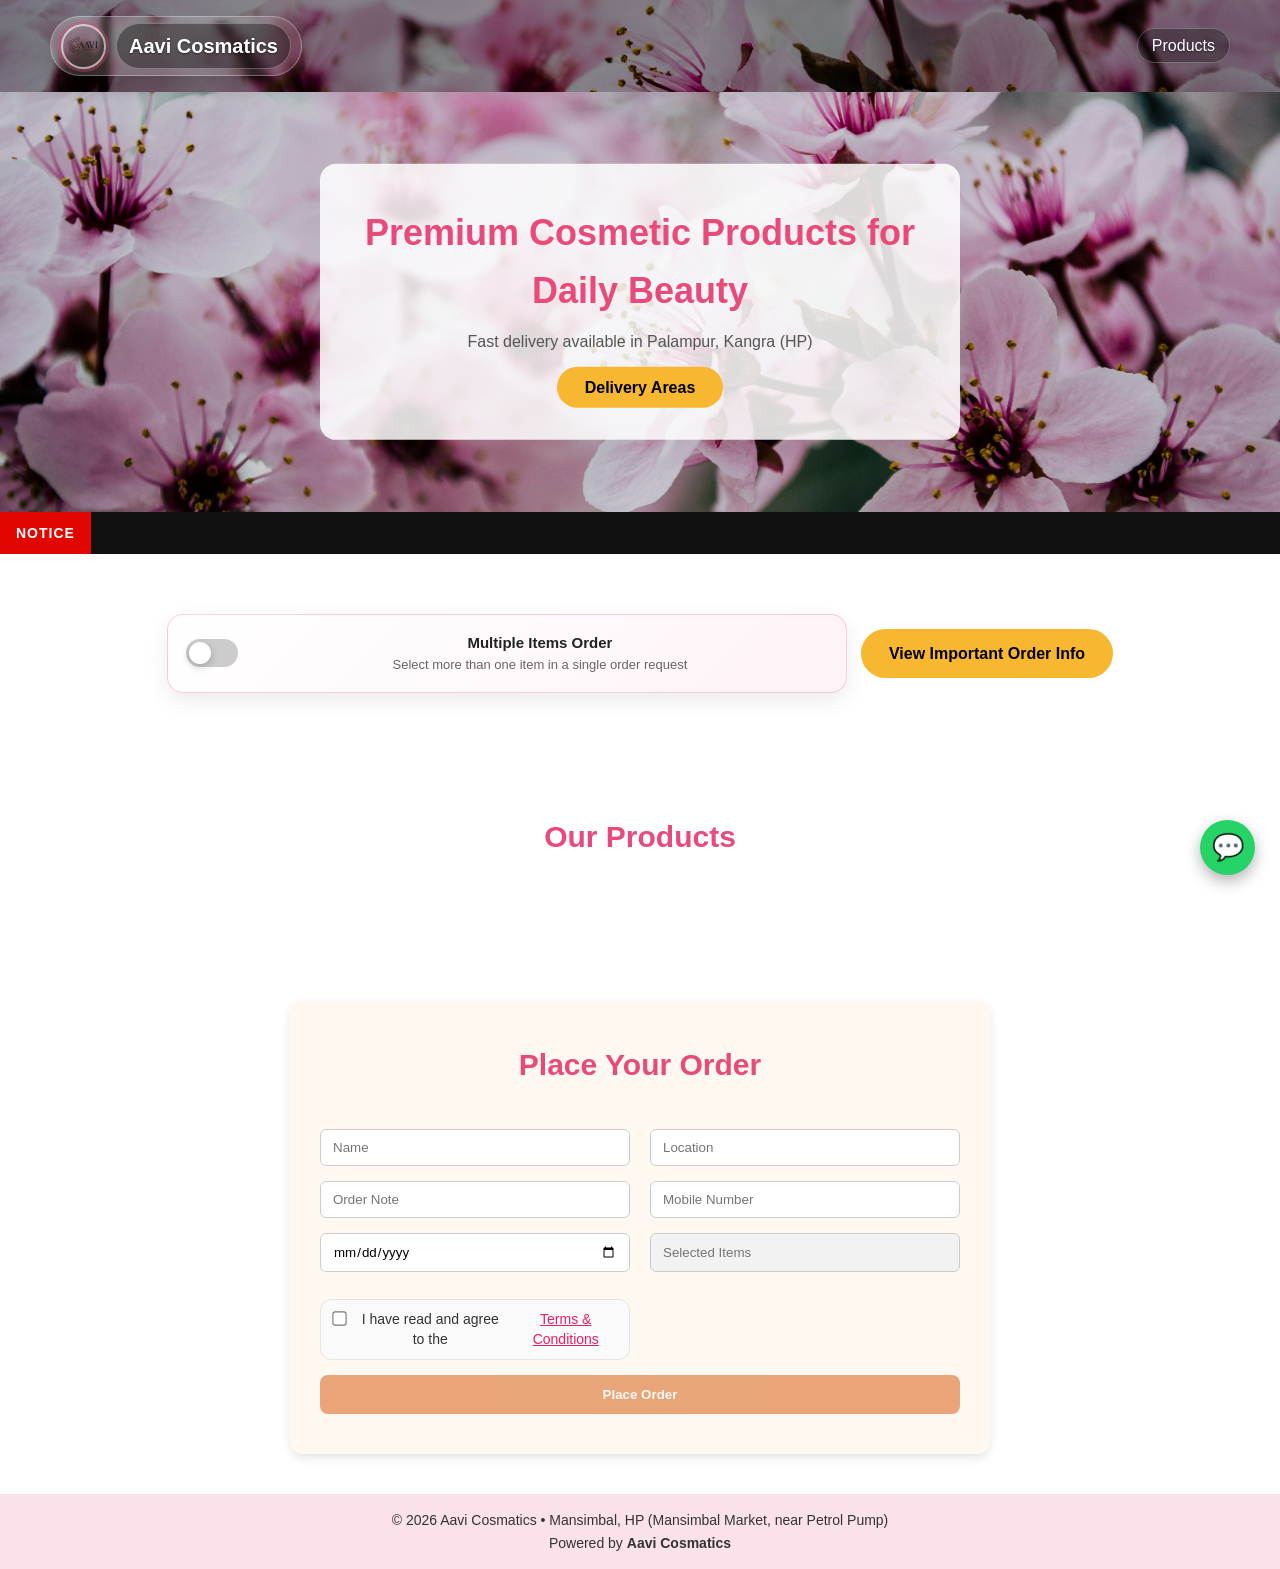
<file: index.html>
<!DOCTYPE html>
<html lang="en">

<head>
    <meta charset="UTF-8" />
    <title>Aavi Cosmatics | Cosmetic Products</title>
    <meta name="viewport" content="width=device-width, initial-scale=1.0" />
    <link rel="stylesheet" href="style.css" />
</head>

<body>

    <!-- WHATSAPP FLOAT -->
    <a href="https://wa.me/918629885007" target="_blank" class="whatsapp-float">💬</a>

    <!-- NAVBAR -->
    <header class="navbar">
        <div class="logo">
            <a href="#home" style="text-decoration:none; color:inherit; display:flex; align-items:center;">
                <img src="images/Aavi Cosmetics logo .png" alt="Aavi Cosmatics Logo">
                <span>Aavi Cosmatics</span>
            </a>
        </div>
        <nav>
            <a href="#products">Products</a>
        </nav>
    </header>

    <!-- HERO -->
    <section id="home" class="hero">
        <img src="images/pexels-brett-sayles-992734.jpg" alt="Products">
        <div class="hero-text">
            <h1>Premium Cosmetic Products for Daily Beauty</h1>
            <p>Fast delivery available in Palampur, Kangra (HP)</p>
            <a href="service-areas.html" class="btn">Delivery Areas</a>

        </div>
    </section>
    <!-- BREAKING NEWS TICKER -->
    <div class="news-ticker">
        <div class="news-label">NOTICE</div>
        <div class="news-content">
            <div class="news-text">
                🎉 Special orders available for cosmetics, beauty kits & gift combos |
                📦 Same-day orders accepted only via WhatsApp (extra charges for urgent requests) |
                🎁 Products available: perfumes, artificial jewellery, rings & more |
                💬 Contact us on WhatsApp for quick order support and confirmation
                &nbsp;&nbsp;&nbsp;||&nbsp;&nbsp;&nbsp;
                🎉 कॉस्मेटिक प्रोडक्ट्स, ब्यूटी किट्स और गिफ्ट कॉम्बो के लिए स्पेशल ऑर्डर उपलब्ध |
                📦 सेम-डे ऑर्डर केवल WhatsApp पर (अतिरिक्त शुल्क लागू) |
                🎁 परफ्यूम, आर्टिफिशियल ज्वेलरी, रिंग आदि उपलब्ध |
                💬 WhatsApp पर तुरंत संपर्क करें
            </div>
        </div>
    </div>



    <!-- MULTI MODE TOGGLE (ENHANCED) -->
    <section class="section">
        <div class="multi-order-row">
            <div class="multi-toggle-card">
                <label class="multi-switch">
                    <input type="checkbox" id="multiMode">
                    <span class="multi-slider"></span>
                </label>

                <div class="multi-text">
                    <strong>Multiple Items Order</strong>
                    <span>Select more than one item in a single order request</span>
                </div>
            </div>

            <a href="important-info.html" class="btn info-btn-inline">View Important Order Info</a>
        </div>
    </section>


    <!-- PRODUCTS -->
    <section id="products" class="section">
        <h2>Our Products</h2>
        <div id="loadingOverlay" class="loading-overlay" style="display:none;">Loading products...</div>
        <div class="grid" id="productsGrid">
            <!-- cards injected dynamically -->
        </div>
    </section>

    <!-- ORDER FORM -->
    <section id="order" class="section">
        <h2>Place Your Order</h2>

        <form id="bookingForm">
            <input type="text" name="name" placeholder="Name" required>
            <input type="text" name="location" placeholder="Location" required>
            <input type="text" name="eventType" placeholder="Order Note" required>
            <input type="tel" name="phone" id="phone" placeholder="Mobile Number" inputmode="numeric" maxlength="10"
                pattern="[6-9][0-9]{9}" required>

            <input type="date" name="eventDate" required>
            <input type="text" id="item" name="item" placeholder="Selected Items" readonly>
            <div class="terms-box">
                <label class="terms-label">
                    <input type="checkbox" id="agreeTerms" />
                    I have read and agree to the
                    <a href="privacy-terms.html" target="_blank">Terms & Conditions</a>
                </label>
            </div>

            <button id="submitBookingBtn" type="submit" disabled>Place Order</button>

        </form>
    </section>

    <!-- FOOTER -->
    <footer>
        <p>
            © 2026 Aavi Cosmatics • Mansimbal, HP (Mansimbal Market, near Petrol Pump) <br>
            Powered by <strong>Aavi Cosmatics</strong>
        </p>
    </footer>


    <!-- CART BUTTON -->
    <div id="cartButton" class="cart-button hidden">
        🧺 Selected Items (<span id="cartCount">0</span>)
    </div>

    <!-- CART POPUP -->
    <div id="cartPopup" class="cart-popup hidden">
        <h3>Your Selected Items</h3>

        <ul id="cartItems"></ul>

        <p><strong>Total: ₹<span id="cartTotal">0</span></strong></p>

        <p style="font-size:13px; color:#666; margin-top:8px;">
            📸 Please take a screenshot for your order reference
        </p>

        <!-- NEW BUTTON -->
        <button id="goToBooking" class="cart-book-btn">
            Proceed to Checkout
        </button>

        <button onclick="closeCart()">Close</button>
    </div>
    <!--- recipet on popup card -->
    <!-- ✅ RECEIPT MODAL -->
    <div id="receiptModal" class="receipt-modal hidden">
        <div class="receipt-card" id="receiptCard">
            <div class="receipt-head">
                <div>
                    <h3>Aavi Cosmatics</h3>
                    <p class="muted">Order Request Receipt</p>
                </div>
                <button type="button" id="closeReceipt" class="receipt-close">✕</button>
            </div>

            <div class="receipt-meta">
                <p><strong>Receipt ID:</strong> <span id="rId">-</span></p>
                <p><strong>Date & Time:</strong> <span id="rTime">-</span></p>
                <p><strong>Name:</strong> <span id="rName">-</span></p>
                <p><strong>Phone:</strong> <span id="rPhone">-</span></p>
                <p><strong>Location:</strong> <span id="rLocation">-</span></p>
                <p><strong>Order Note:</strong> <span id="rOccasion">-</span></p>
                <p><strong>Preferred Date:</strong> <span id="rEventDate">-</span></p>
            </div>

            <hr />

            <div>
                <h4>Items</h4>
                <ul id="rItems" class="receipt-items"></ul>
                <p class="receipt-total"><strong>Total:</strong> ₹<span id="rTotal">0</span></p>
            </div>

            <div class="receipt-note">
                <p class="muted">
                    ✅ This is an order request receipt. Final confirmation will be shared on WhatsApp/Call.
                </p>
                <p class="muted">
                    📸 Please take a screenshot of this receipt for reference.
                </p>
            </div>

            <div class="receipt-actions">
                <button type="button" id="printReceipt" class="btn">Print / Save</button>
                <a class="btn" target="_blank" href="https://wa.me/918629885007">WhatsApp Us</a>
            </div>
        </div>
    </div>


    <script src="script.js"></script>
</body>

</html>
</file>
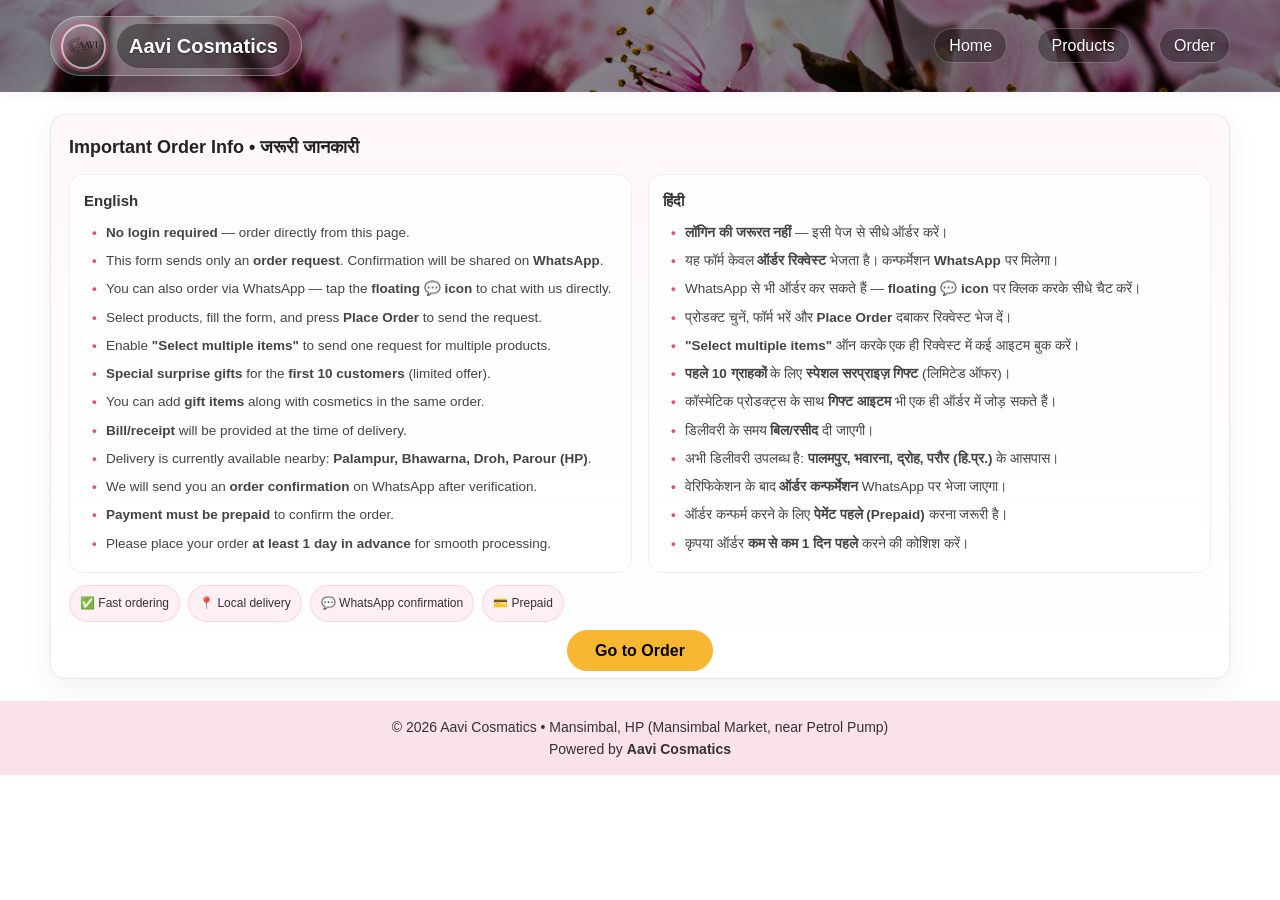
<file: important-info.html>
<!DOCTYPE html>
<html lang="en">

<head>
    <meta charset="UTF-8" />
    <meta name="viewport" content="width=device-width, initial-scale=1.0" />
    <title>Aavi Cosmatics | Important Order Info</title>
    <link rel="stylesheet" href="style.css" />
</head>

<body>

    <header class="navbar">
        <div class="logo">
            <a href="index.html#home" style="text-decoration:none; color:inherit; display:flex; align-items:center;">
                <img src="images/Aavi Cosmetics logo .png" alt="Aavi Cosmatics Logo">
                <span>Aavi Cosmatics</span>
            </a>
        </div>
        <nav>
            <a href="index.html#home">Home</a>
            <a href="index.html#products">Products</a>
            <a href="index.html#order">Order</a>
        </nav>
    </header>

    <section class="notice-wrap" aria-label="Important order info">
        <div class="notice">
            <h2 class="notice-title">Important Order Info • जरूरी जानकारी</h2>

            <div class="notice-grid">
                <div class="notice-col">
                    <h3 class="notice-subtitle">English</h3>
                    <ul class="notice-list">
                        <li><strong>No login required</strong> — order directly from this page.</li>
                        <li>This form sends only an <strong>order request</strong>. Confirmation will be shared on
                            <strong>WhatsApp</strong>.</li>
                        <li>You can also order via WhatsApp — tap the <strong>floating 💬 icon</strong> to chat with us
                            directly.</li>
                        <li>Select products, fill the form, and press <strong>Place Order</strong> to send the request.</li>
                        <li>Enable <strong>"Select multiple items"</strong> to send one request for multiple products.</li>
                        <li><strong>Special surprise gifts</strong> for the <strong>first 10 customers</strong> (limited
                            offer).</li>
                        <li>You can add <strong>gift items</strong> along with cosmetics in the same order.</li>
                        <li><strong>Bill/receipt</strong> will be provided at the time of delivery.</li>
                        <li>Delivery is currently available nearby: <strong>Palampur, Bhawarna, Droh, Parour (HP)</strong>.</li>
                        <li>We will send you an <strong>order confirmation</strong> on WhatsApp after verification.</li>
                        <li><strong>Payment must be prepaid</strong> to confirm the order.</li>
                        <li>Please place your order <strong>at least 1 day in advance</strong> for smooth processing.</li>
                    </ul>
                </div>

                <div class="notice-col">
                    <h3 class="notice-subtitle">हिंदी</h3>
                    <ul class="notice-list">
                        <li><strong>लॉगिन की जरूरत नहीं</strong> — इसी पेज से सीधे ऑर्डर करें।</li>
                        <li>यह फॉर्म केवल <strong>ऑर्डर रिक्वेस्ट</strong> भेजता है। कन्फर्मेशन <strong>WhatsApp</strong> पर मिलेगा।</li>
                        <li>WhatsApp से भी ऑर्डर कर सकते हैं — <strong>floating 💬 icon</strong> पर क्लिक करके सीधे चैट करें।</li>
                        <li>प्रोडक्ट चुनें, फॉर्म भरें और <strong>Place Order</strong> दबाकर रिक्वेस्ट भेज दें।</li>
                        <li><strong>"Select multiple items"</strong> ऑन करके एक ही रिक्वेस्ट में कई आइटम बुक करें।</li>
                        <li><strong>पहले 10 ग्राहकों</strong> के लिए <strong>स्पेशल सरप्राइज़ गिफ्ट</strong> (लिमिटेड ऑफर)।</li>
                        <li>कॉस्मेटिक प्रोडक्ट्स के साथ <strong>गिफ्ट आइटम</strong> भी एक ही ऑर्डर में जोड़ सकते हैं।</li>
                        <li>डिलीवरी के समय <strong>बिल/रसीद</strong> दी जाएगी।</li>
                        <li>अभी डिलीवरी उपलब्ध है: <strong>पालमपुर, भवारना, द्रोह, परौर (हि.प्र.)</strong> के आसपास।</li>
                        <li>वेरिफिकेशन के बाद <strong>ऑर्डर कन्फर्मेशन</strong> WhatsApp पर भेजा जाएगा।</li>
                        <li>ऑर्डर कन्फर्म करने के लिए <strong>पेमेंट पहले (Prepaid)</strong> करना जरूरी है।</li>
                        <li>कृपया ऑर्डर <strong>कम से कम 1 दिन पहले</strong> करने की कोशिश करें।</li>
                    </ul>
                </div>
            </div>

            <div class="notice-foot">
                <span class="notice-badge">✅ Fast ordering</span>
                <span class="notice-badge">📍 Local delivery</span>
                <span class="notice-badge">💬 WhatsApp confirmation</span>
                <span class="notice-badge">💳 Prepaid</span>
            </div>

            <div style="text-align:center; margin-top:16px;">
                <a class="btn" href="index.html#order">Go to Order</a>
            </div>
        </div>
    </section>

    <footer>
        <p>
            © 2026 Aavi Cosmatics • Mansimbal, HP (Mansimbal Market, near Petrol Pump) <br>
            Powered by <strong>Aavi Cosmatics</strong>
        </p>
    </footer>

</body>

</html>
</file>
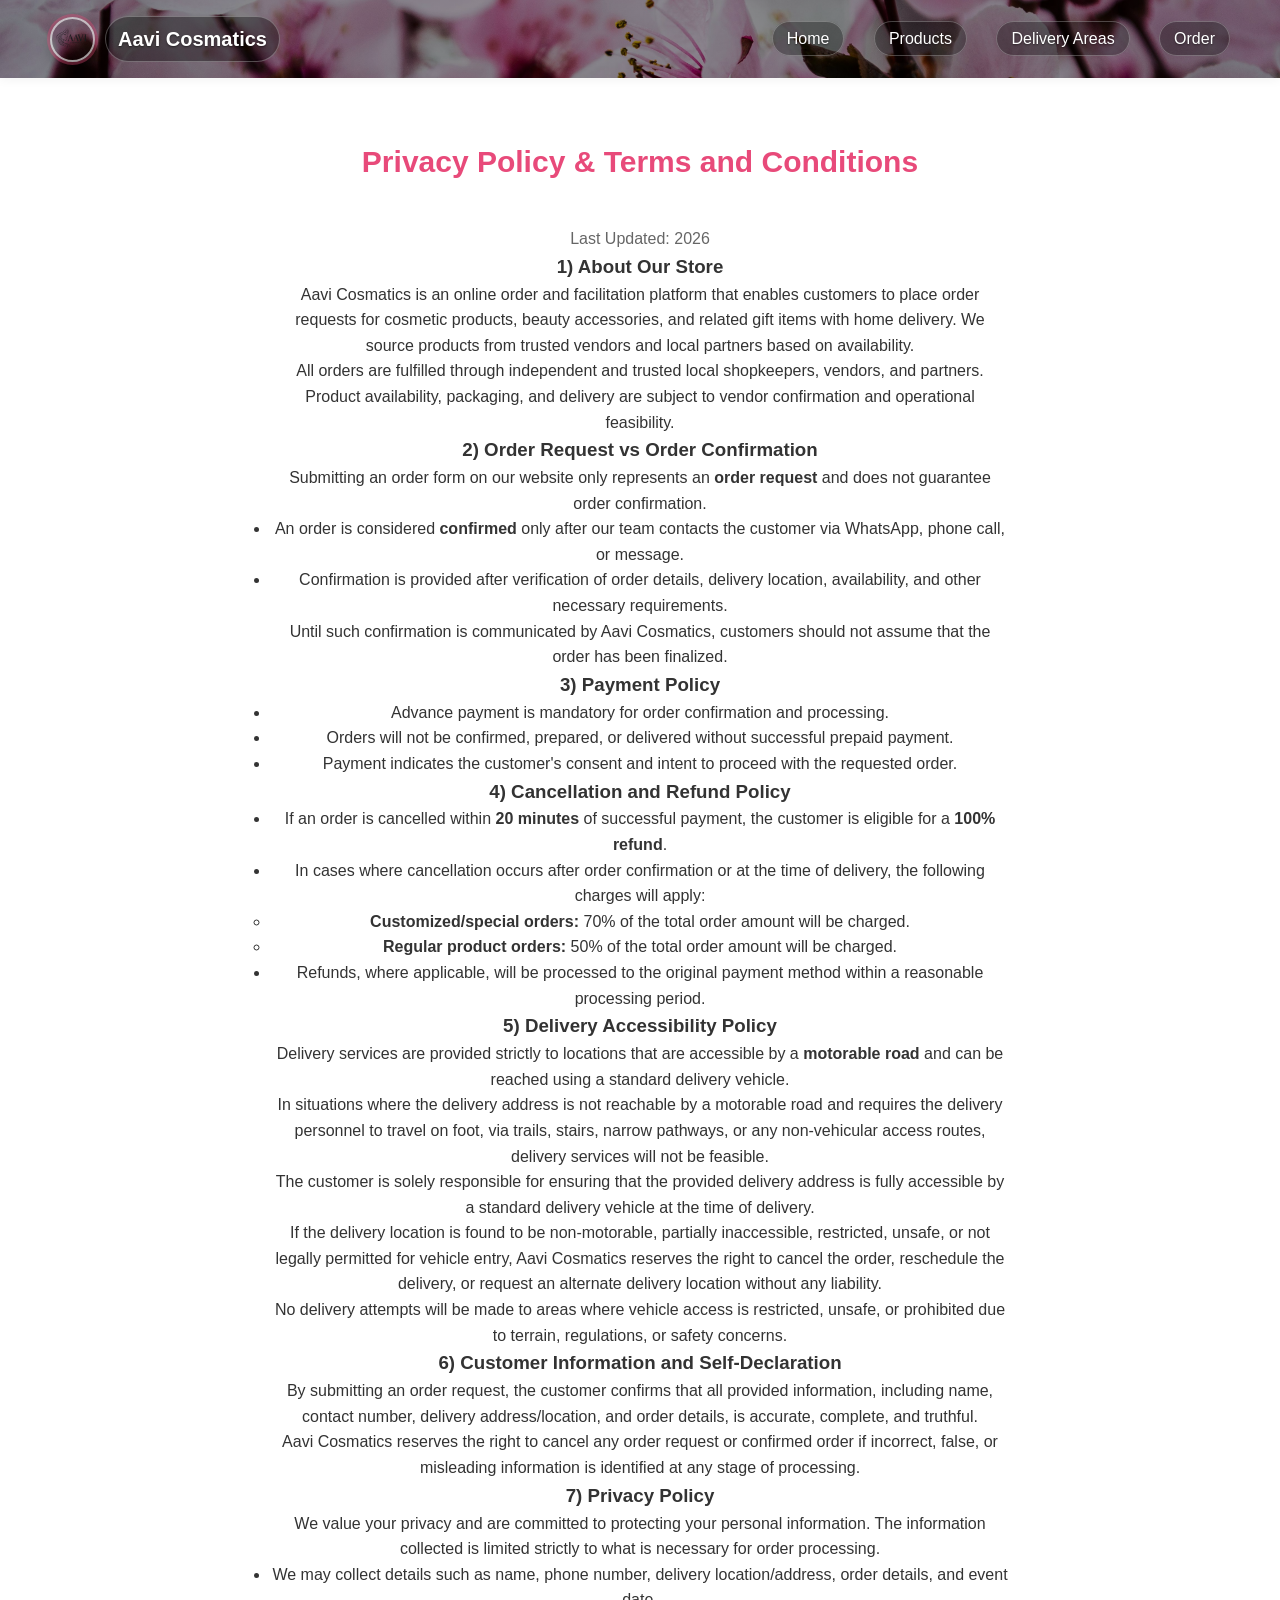
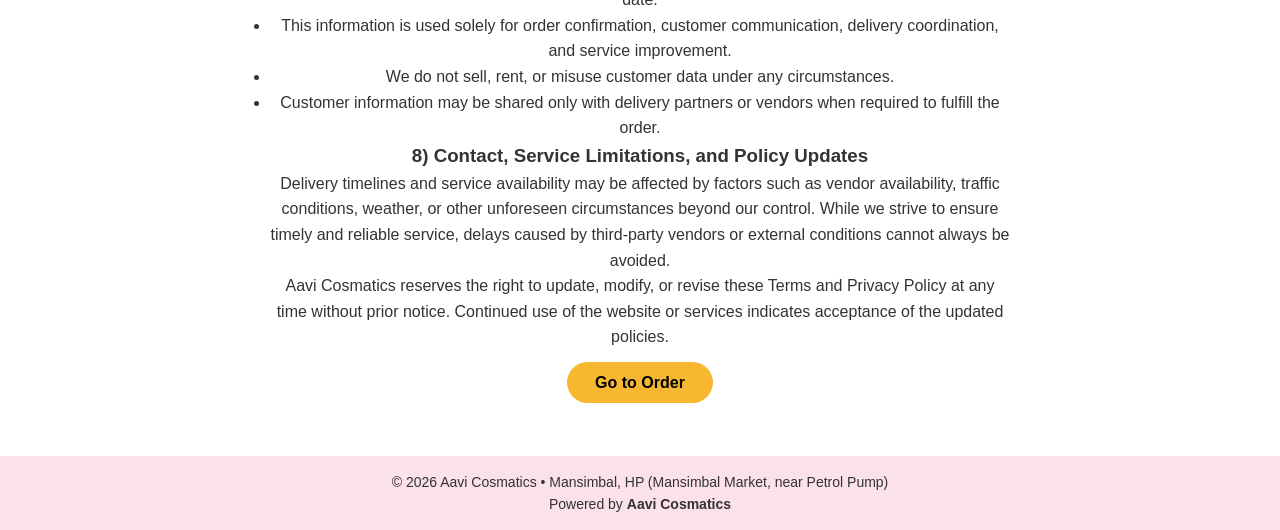
<file: privacy-terms.html>
<!DOCTYPE html>
<html lang="en">

<head>
    <meta charset="UTF-8" />
    <meta name="viewport" content="width=device-width, initial-scale=1.0" />
    <title>Aavi Cosmatics | Privacy Policy & Terms</title>
    <link rel="stylesheet" href="style.css" />
</head>

<body>

    <header class="navbar">
        <div class="logo">
            <img src="images/Aavi Cosmetics logo .png" alt="Aavi Cosmatics Logo">
            <span>Aavi Cosmatics</span>
        </div>
        <nav>
            <a href="index.html#home">Home</a>
            <a href="index.html#products">Products</a>
            <a href="service-areas.html">Delivery Areas</a>
            <a href="index.html#order">Order</a>
        </nav>
    </header>

    <section class="section" style="max-width: 900px; margin: auto;">
        <h2>Privacy Policy & Terms and Conditions</h2>
        <p style="color:#666; margin-top:6px;">
            Last Updated: 2026
        </p>
        <div class="policy-card">

            <h3>1) About Our Store</h3>
            <p>
                Aavi Cosmatics is an online order and facilitation platform that enables customers to place
                order requests for cosmetic products, beauty accessories, and related gift items with home delivery.
                We source products from trusted vendors and local partners based on availability.
            </p>
            <p>
                All orders are fulfilled through independent and trusted local shopkeepers, vendors, and partners.
                Product availability, packaging, and delivery are subject to vendor confirmation and operational
                feasibility.
            </p>

            <h3>2) Order Request vs Order Confirmation</h3>
            <p>
                Submitting an order form on our website only represents an <strong>order request</strong> and
                does not guarantee order confirmation.
            </p>
            <ul>
                <li>
                    An order is considered <strong>confirmed</strong> only after our team contacts the customer
                    via WhatsApp, phone call, or message.
                </li>
                <li>
                    Confirmation is provided after verification of order details, delivery location, availability,
                    and other necessary requirements.
                </li>
            </ul>
            <p>
                Until such confirmation is communicated by Aavi Cosmatics, customers should not assume that
                the order has been finalized.
            </p>

            <h3>3) Payment Policy</h3>
            <ul>
                <li>
                    Advance payment is mandatory for order confirmation and processing.
                </li>
                <li>
                    Orders will not be confirmed, prepared, or delivered without successful prepaid payment.
                </li>
                <li>
                    Payment indicates the customer's consent and intent to proceed with the requested order.
                </li>
            </ul>

            <h3>4) Cancellation and Refund Policy</h3>
            <ul>
                <li>
                    If an order is cancelled within <strong>20 minutes</strong> of successful payment,
                    the customer is eligible for a <strong>100% refund</strong>.
                </li>
                <li>
                    In cases where cancellation occurs after order confirmation or at the time of delivery,
                    the following charges will apply:
                    <ul>
                        <li><strong>Customized/special orders:</strong> 70% of the total order amount will be charged.</li>
                        <li><strong>Regular product orders:</strong> 50% of the total order amount will be charged.</li>
                    </ul>
                </li>
                <li>
                    Refunds, where applicable, will be processed to the original payment method
                    within a reasonable processing period.
                </li>
            </ul>
            
            <h3>5) Delivery Accessibility Policy</h3>
            <p>
                Delivery services are provided strictly to locations that are accessible by a
                <strong>motorable road</strong> and can be reached using a standard delivery vehicle.
            </p>

            <p>
                In situations where the delivery address is not reachable by a motorable road and
                requires the delivery personnel to travel on foot, via trails, stairs, narrow pathways,
                or any non-vehicular access routes, delivery services will not be feasible.
            </p>

            <p>
                The customer is solely responsible for ensuring that the provided delivery address
                is fully accessible by a standard delivery vehicle at the time of delivery.
            </p>

            <p>
                If the delivery location is found to be non-motorable, partially inaccessible,
                restricted, unsafe, or not legally permitted for vehicle entry, Aavi Cosmatics
                reserves the right to cancel the order, reschedule the delivery, or request an
                alternate delivery location without any liability.
            </p>

            <p>
                No delivery attempts will be made to areas where vehicle access is restricted,
                unsafe, or prohibited due to terrain, regulations, or safety concerns.
            </p>


            <h3>6) Customer Information and Self-Declaration</h3>
            <p>
                By submitting an order request, the customer confirms that all provided information,
                including name, contact number, delivery address/location, and order details,
                is accurate, complete, and truthful.
            </p>
            <p>
                Aavi Cosmatics reserves the right to cancel any order request or confirmed order
                if incorrect, false, or misleading information is identified at any stage of processing.
            </p>

            <h3>7) Privacy Policy</h3>
            <p>
                We value your privacy and are committed to protecting your personal information.
                The information collected is limited strictly to what is necessary for order processing.
            </p>
            <ul>
                <li>
                    We may collect details such as name, phone number, delivery location/address,
                    order details, and event date.
                </li>
                <li>
                    This information is used solely for order confirmation, customer communication,
                    delivery coordination, and service improvement.
                </li>
                <li>
                    We do not sell, rent, or misuse customer data under any circumstances.
                </li>
                <li>
                    Customer information may be shared only with delivery partners or vendors
                    when required to fulfill the order.
                </li>
            </ul>

            <h3>8) Contact, Service Limitations, and Policy Updates</h3>
            <p>
                Delivery timelines and service availability may be affected by factors such as vendor availability,
                traffic conditions, weather, or other unforeseen circumstances beyond our control.
                While we strive to ensure timely and reliable service, delays caused by third-party vendors
                or external conditions cannot always be avoided.
            </p>
            <p>
                Aavi Cosmatics reserves the right to update, modify, or revise these Terms and Privacy Policy
                at any time without prior notice. Continued use of the website or services
                indicates acceptance of the updated policies.
            </p>

        </div>


        <div style="margin-top:20px;">
            <a class="btn" href="index.html#order">Go to Order</a>
        </div>
    </section>

    <footer>
        <p>
            © 2026 Aavi Cosmatics • Mansimbal, HP (Mansimbal Market, near Petrol Pump) <br>
            Powered by <strong>Aavi Cosmatics</strong>
        </p>
    </footer>

</body>

</html>
</file>
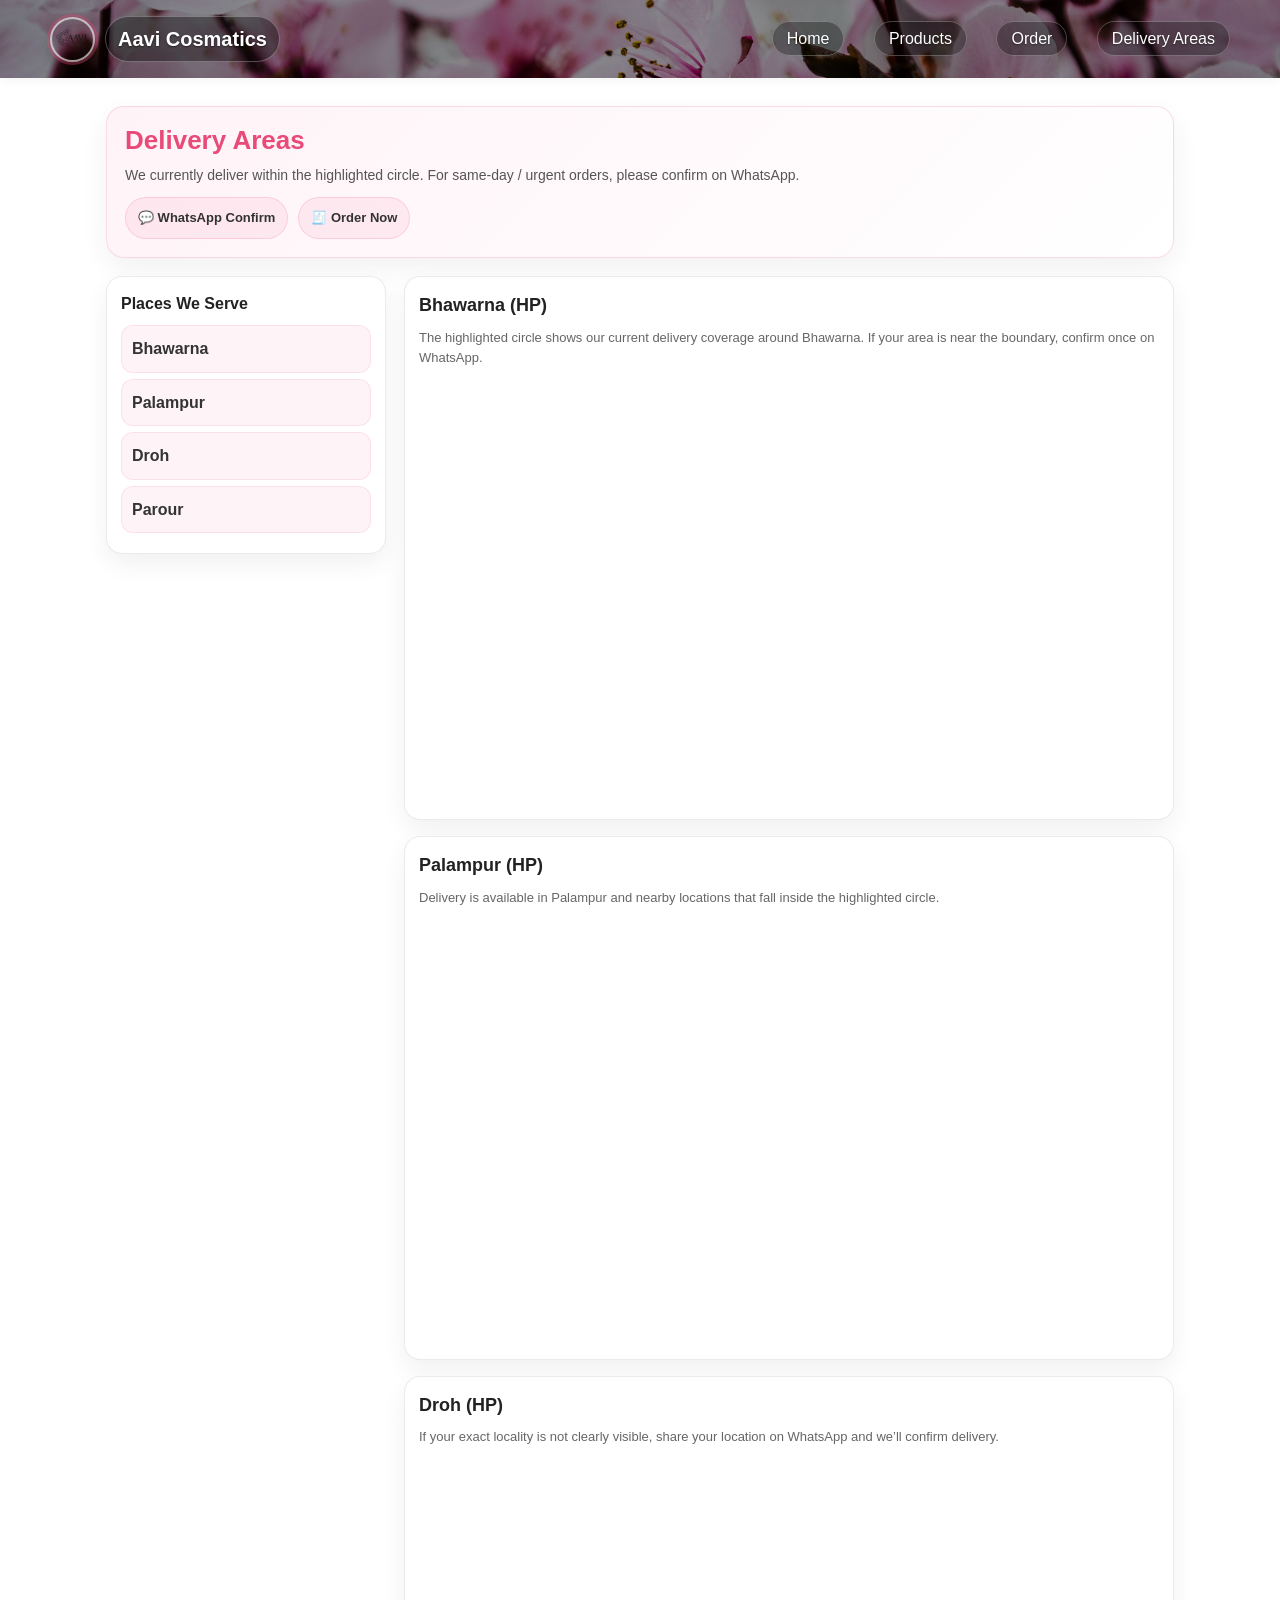
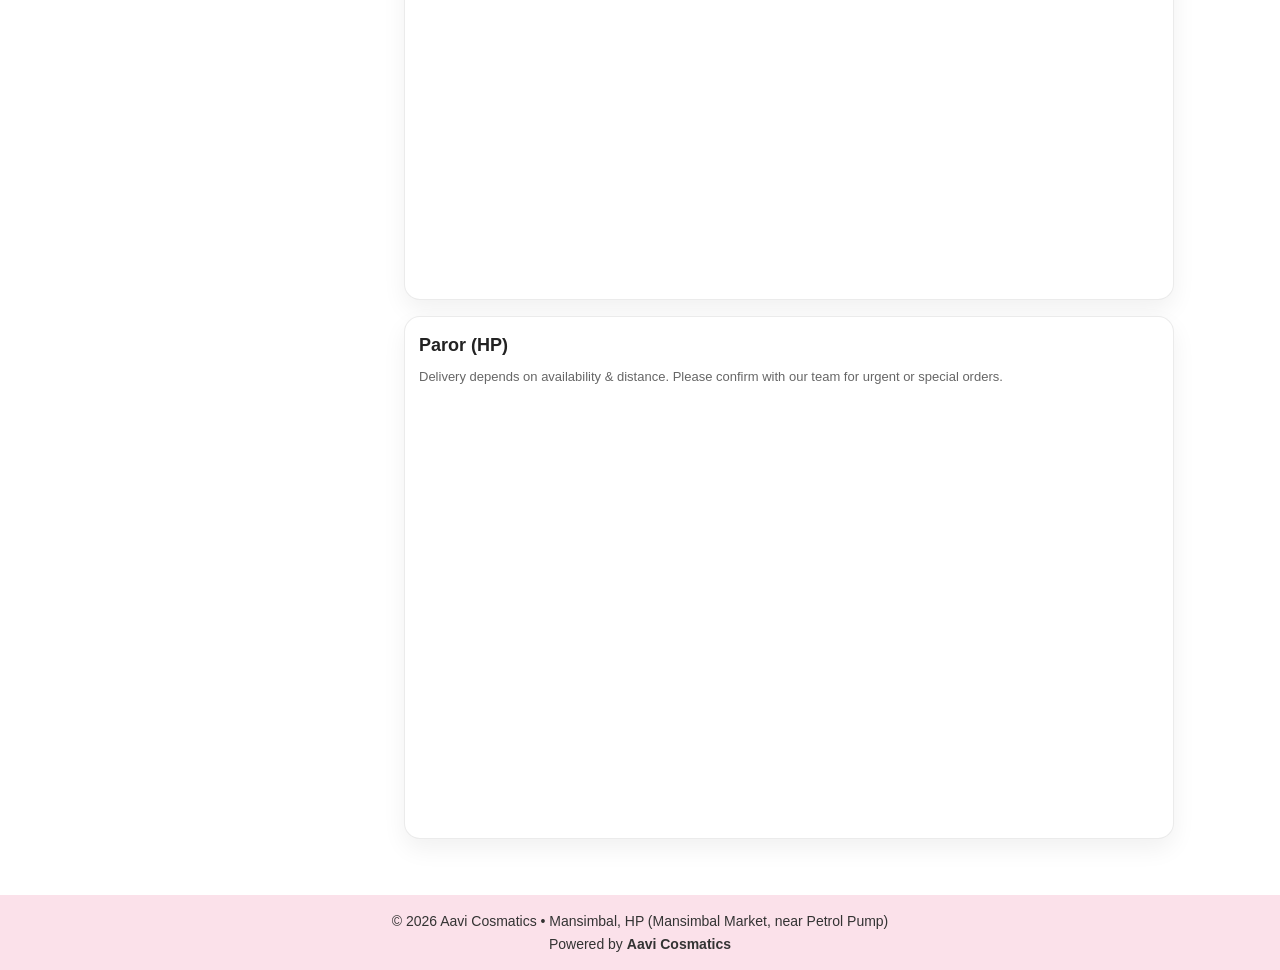
<file: service-areas.html>
<!DOCTYPE html>
<html lang="en">

<head>
    <meta charset="UTF-8" />
    <meta name="viewport" content="width=device-width, initial-scale=1.0" />
    <title>Aavi Cosmatics | Delivery Areas</title>
    <link rel="stylesheet" href="style.css" />

    <style>
        /* Page-specific layout (keeps your main CSS same) */
        .areas-page {
            max-width: 1100px;
            margin: 0 auto;
            padding: 28px 16px 40px;
        }

        .areas-hero {
            background: linear-gradient(135deg, #fff3f7, #ffffff);
            border: 1px solid rgba(232, 74, 122, 0.18);
            border-radius: 18px;
            padding: 18px;
            box-shadow: 0 10px 28px rgba(0, 0, 0, 0.06);
            text-align: left;
        }

        .areas-hero h1 {
            margin: 0;
            color: #e84a7a;
            font-size: 26px;
            line-height: 1.2;
        }

        .areas-hero p {
            margin: 8px 0 0;
            color: #555;
            font-size: 14px;
        }

        .areas-grid {
            display: grid;
            grid-template-columns: 280px 1fr;
            gap: 18px;
            margin-top: 18px;
            align-items: start;
        }

        .areas-list {
            background: #fff;
            border: 1px solid rgba(0, 0, 0, 0.08);
            border-radius: 16px;
            padding: 14px;
            position: sticky;
            top: 88px;
            box-shadow: 0 10px 24px rgba(0, 0, 0, 0.06);
        }

        .areas-list h3 {
            margin: 0 0 8px;
            font-size: 16px;
            color: #222;
        }

        .areas-list a {
            display: block;
            padding: 10px 10px;
            margin: 6px 0;
            border-radius: 12px;
            text-decoration: none;
            color: #333;
            font-weight: 700;
            background: rgba(232, 74, 122, 0.06);
            border: 1px solid rgba(232, 74, 122, 0.12);
        }

        .areas-list a:hover {
            background: rgba(232, 74, 122, 0.12);
        }

        .areas-content .card-box {
            background: #fff;
            border: 1px solid rgba(0, 0, 0, 0.08);
            border-radius: 16px;
            padding: 14px;
            box-shadow: 0 10px 24px rgba(0, 0, 0, 0.06);
            margin-bottom: 16px;
            text-align: left;
        }

        .areas-content .card-box h2 {
            margin: 0 0 8px;
            font-size: 18px;
            color: #222;
        }

        .areas-content .muted {
            color: #666;
            font-size: 13px;
            margin: 0 0 10px;
            line-height: 1.5;
        }

        .map-embed {
            width: 100%;
            height: 420px;
            border: 0;
            border-radius: 14px;
        }

        .quick-actions {
            display: flex;
            gap: 10px;
            flex-wrap: wrap;
            margin-top: 10px;
        }

        .chip {
            display: inline-flex;
            align-items: center;
            gap: 8px;
            padding: 10px 12px;
            border-radius: 999px;
            background: rgba(232, 74, 122, 0.08);
            border: 1px solid rgba(232, 74, 122, 0.18);
            color: #333;
            font-weight: 700;
            font-size: 13px;
            text-decoration: none;
        }

        /* Mobile */
        @media (max-width: 850px) {
            .areas-grid {
                grid-template-columns: 1fr;
            }

            .areas-list {
                position: static;
            }

            .map-embed {
                height: 320px;
            }

            .areas-hero h1 {
                font-size: 22px;
            }
        }
    </style>
</head>

<body>

    <!-- NAVBAR (same style as your site) -->
    <header class="navbar">
        <div class="logo">
            <img src="images/Aavi Cosmetics logo .png" alt="Aavi Cosmatics Logo">
            <span>Aavi Cosmatics</span>
        </div>
        <nav>
            <a href="index.html#home">Home</a>
            <a href="index.html#products">Products</a>
            <a href="index.html#order">Order</a>
            <a href="service-areas.html">Delivery Areas</a>
        </nav>
    </header>

    <main class="areas-page">
        <section class="areas-hero">
            <h1>Delivery Areas</h1>
            <p>
                We currently deliver within the highlighted circle. For same-day / urgent orders, please confirm on
                WhatsApp.
            </p>

            <div class="quick-actions">
                <a class="chip" href="https://wa.me/918629885007" target="_blank">💬 WhatsApp Confirm</a>
                <a class="chip" href="index.html#order">🧾 Order Now</a>
            </div>
        </section>

        <section class="areas-grid">
            <!-- LEFT LIST -->
            <aside class="areas-list">
                <h3>Places We Serve</h3>
                <a href="#bhawarna">Bhawarna</a>
                <a href="#palampur">Palampur</a>
                <a href="#droh">Droh</a>
                <a href="#paror">Parour</a>
            </aside>

            <!-- RIGHT CONTENT -->
            <div class="areas-content">
                <div id="bhawarna" class="card-box">
                    <h2>Bhawarna (HP)</h2>
                    <p class="muted">
                        The highlighted circle shows our current delivery coverage around Bhawarna.
                        If your area is near the boundary, confirm once on WhatsApp.
                    </p>

                    <iframe class="map-embed"
                        src="https://www.google.com/maps/d/u/0/embed?mid=1_akocZVNNkCAHmlVAqillt-HI0ENmKw&ehbc=2E312F&noprof=1"
                        loading="lazy" referrerpolicy="no-referrer-when-downgrade">
                    </iframe>

                </div>

                <div id="palampur" class="card-box">
                    <h2>Palampur (HP)</h2>
                    <p class="muted">
                        Delivery is available in Palampur and nearby locations that fall inside the highlighted circle.
                    </p>
                    <iframe class="map-embed"
                        src="https://www.google.com/maps/d/u/0/embed?mid=1_akocZVNNkCAHmlVAqillt-HI0ENmKw&ehbc=2E312F&noprof=1"
                        loading="lazy" referrerpolicy="no-referrer-when-downgrade">
                    </iframe>

                </div>

                <div id="droh" class="card-box">
                    <h2>Droh (HP)</h2>
                    <p class="muted">
                        If your exact locality is not clearly visible, share your location on WhatsApp and we’ll confirm
                        delivery.
                    </p>
                    <iframe class="map-embed"
                        src="https://www.google.com/maps/d/u/0/embed?mid=1_akocZVNNkCAHmlVAqillt-HI0ENmKw&ehbc=2E312F&noprof=1"
                        loading="lazy" referrerpolicy="no-referrer-when-downgrade">
                    </iframe>

                </div>

                <div id="paror" class="card-box">
                    <h2>Paror (HP)</h2>
                    <p class="muted">
                        Delivery depends on availability & distance. Please confirm with our team for urgent or special
                        orders.
                    </p>
                    <iframe class="map-embed"
                        src="https://www.google.com/maps/d/u/0/embed?mid=1_akocZVNNkCAHmlVAqillt-HI0ENmKw&ehbc=2E312F&noprof=1"
                        loading="lazy" referrerpolicy="no-referrer-when-downgrade">
                    </iframe>

                </div>
        </section>
    </main>

    <footer>
        <p>
            © 2026 Aavi Cosmatics • Mansimbal, HP (Mansimbal Market, near Petrol Pump) <br>
            Powered by <strong>Aavi Cosmatics</strong>
        </p>
    </footer>

</body>

</html>
</file>
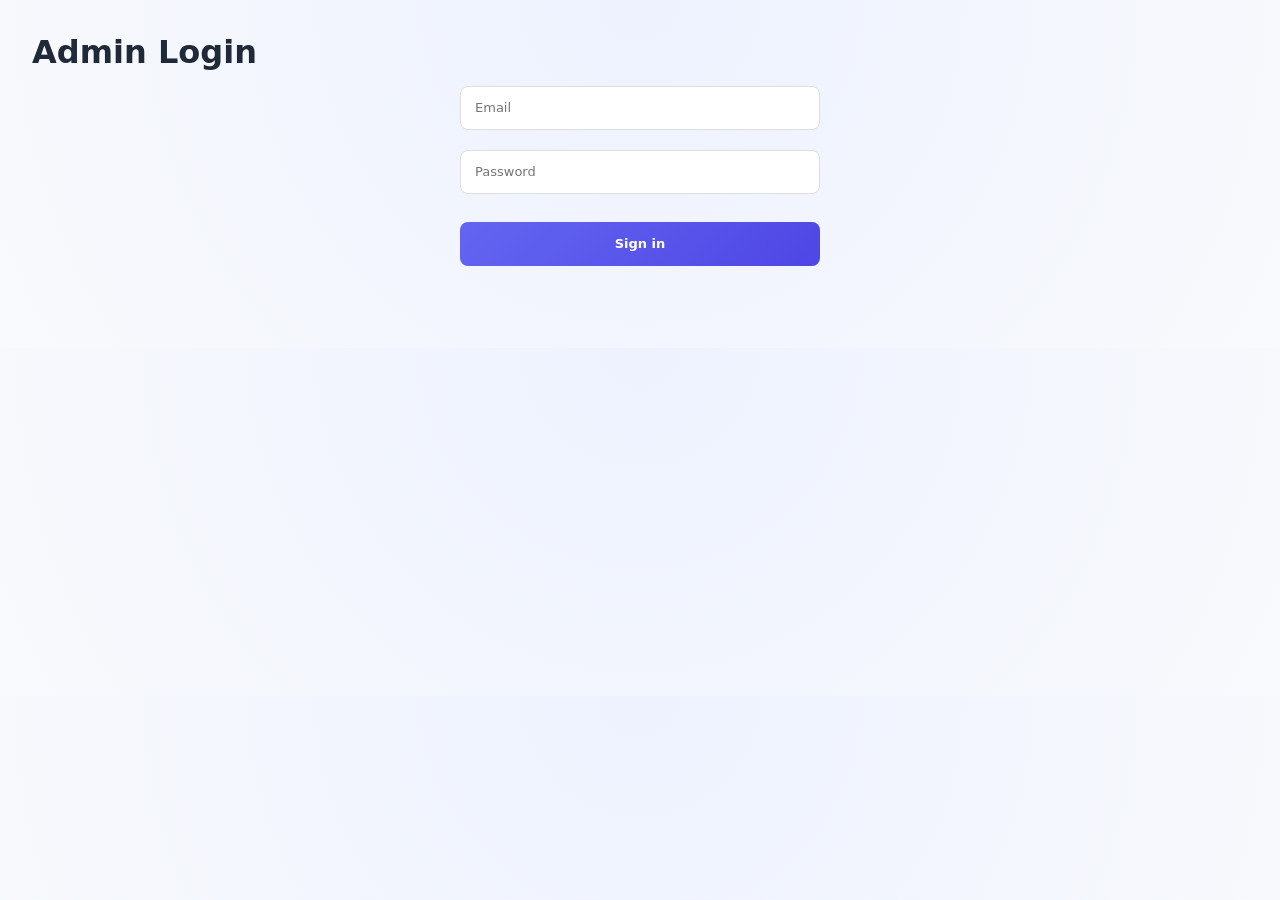
<file: admin/admin.html>
<!DOCTYPE html>
<html lang="en">

<head>
    <meta charset="UTF-8" />
    <meta name="viewport" content="width=device-width, initial-scale=1.0" />
    <title>Admin Dashboard - Orders</title>
    <link rel="stylesheet" href="admin.css" />
</head>

<body>

    <div style="display:flex; justify-content:space-between; align-items:center;">
        <h1>📋 Order Management Dashboard</h1>
        <button id="logoutBtn" style="padding:4px 10px;">Logout</button>
    </div>
    <p><a href="products.html">🏷️ Manage Cosmetic Products</a></p>

    <div class="export">
        <button id="exportBtn">⬇ Export to Excel</button>
        <div class="toggle-bar">
            <input type="checkbox" id="whatsappToggle" checked>
            Send WhatsApp message before changing status
        </div>



        <!-- ================= PENDING ================= -->
        <section>
            <h2>🟡 Pending Orders</h2>
            <table>
                <thead>
                    <tr>
                        <th>Name</th>
                        <th>Item</th>
                        <th>Order Note</th>
                        <th>Date</th>
                        <th>Phone</th>
                        <th>Actions</th>
                    </tr>
                </thead>
                <tbody id="pendingList"></tbody>
            </table>
        </section>

        <!-- ================= ACCEPTED ================= -->
        <section>
            <h2>🟢 Accepted Orders</h2>
            <table>
                <thead>
                    <tr>
                        <th>Name</th>
                        <th>Item</th>
                        <th>Order Note</th>
                        <th>Date</th>
                        <th>Phone</th>
                    </tr>
                </thead>
                <tbody id="acceptedList"></tbody>
            </table>
        </section>

        <!-- ================= REJECTED ================= -->
        <section>
            <h2>🔴 Rejected Orders</h2>
            <table>
                <thead>
                    <tr>
                        <th>Name</th>
                        <th>Item</th>
                        <th>Order Note</th>
                        <th>Date</th>
                        <th>Phone</th>
                    </tr>
                </thead>
                <tbody id="rejectedList"></tbody>
            </table>
        </section>

        <script src="auth-guard.js"></script>
        <script src="admin.js"></script>
</body>

</html>
</file>
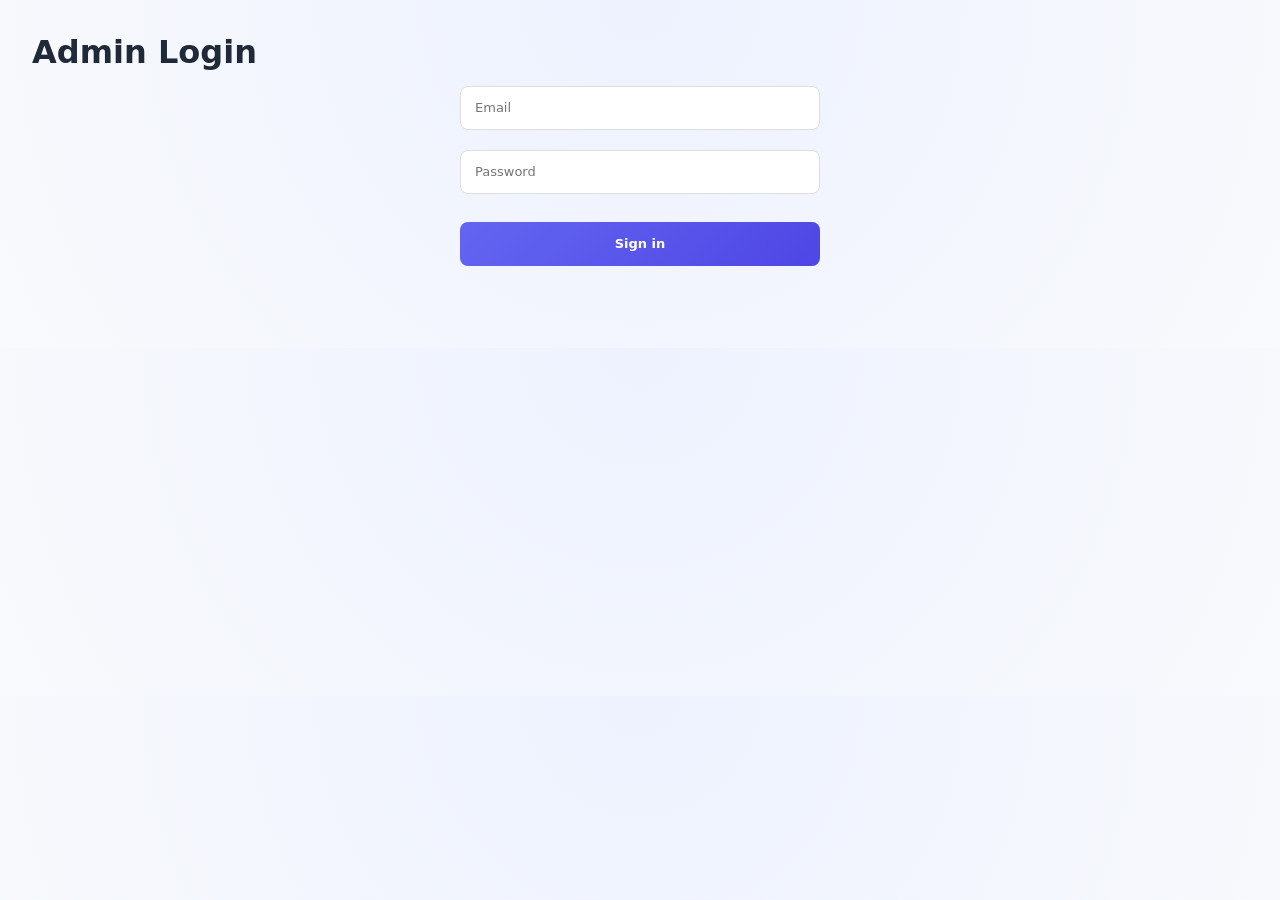
<file: admin/login.html>
<!DOCTYPE html>
<html lang="en">
<head>
    <meta charset="utf-8" />
    <meta name="viewport" content="width=device-width, initial-scale=1.0" />
    <title>Admin Login</title>
    <link rel="stylesheet" href="admin.css" />
</head>
<body>
    <h1>Admin Login</h1>

    <form id="loginForm" style="max-width:360px; display:flex; flex-direction:column; gap:8px;">
        <input type="email" id="email" placeholder="Email" required />
        <input type="password" id="password" placeholder="Password" required />
        <button type="submit">Sign in</button>
        <div id="msg" style="color:red; font-size:0.95rem;"></div>
    </form>

    <script src="login.js"></script>
</body>
</html>
</file>
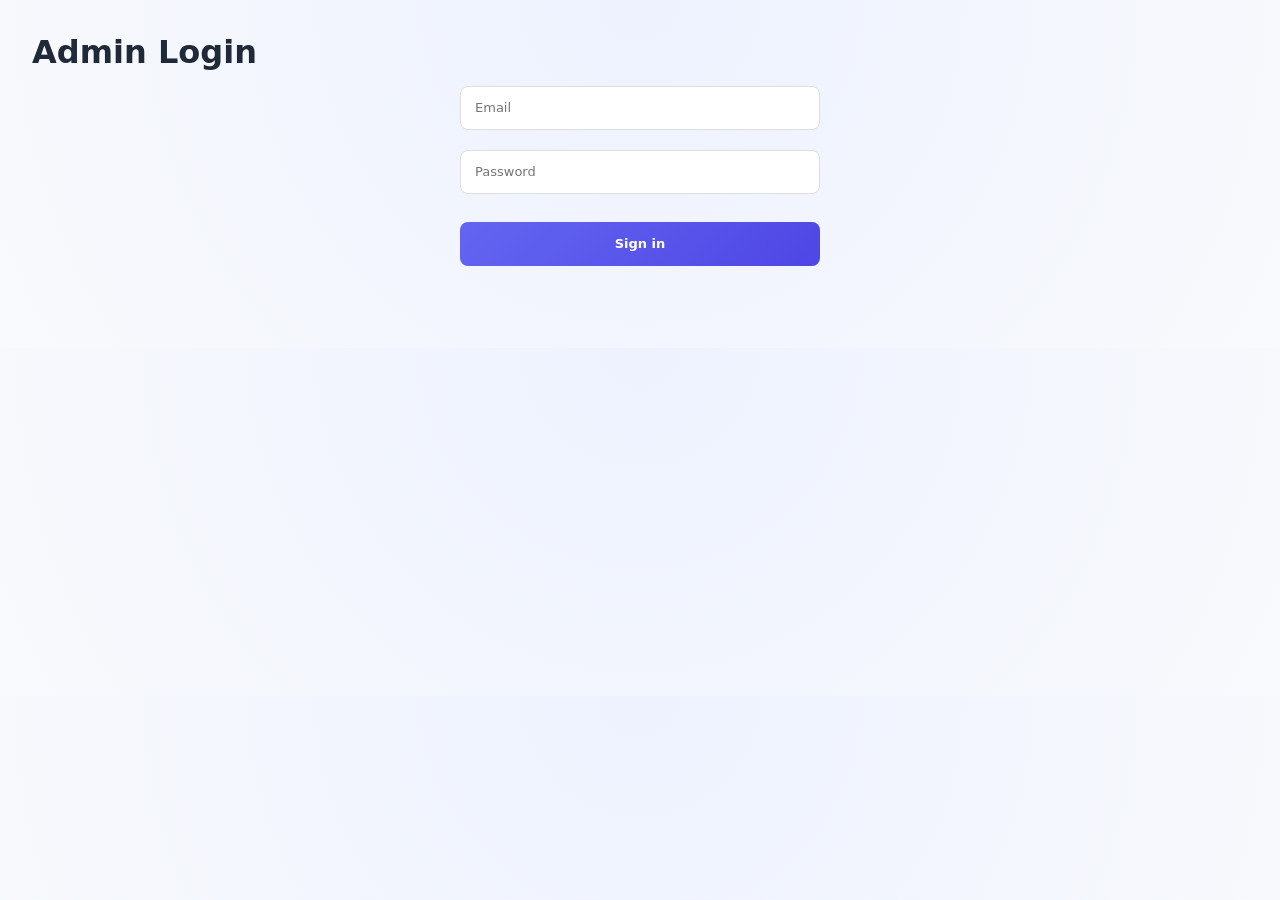
<file: admin/products.html>
<!DOCTYPE html>
<html lang="en">

<head>
    <meta charset="UTF-8" />
    <meta name="viewport" content="width=device-width, initial-scale=1.0" />
    <title>Product Management</title>
    <link rel="stylesheet" href="admin.css" />
</head>

<body>
    <div style="display:flex; justify-content:space-between; align-items:center;">
        <h1>📦 Product Management</h1>
        <button id="logoutBtn" style="padding:4px 10px;">Logout</button>
    </div>
    <p><a href="admin.html">⬅ Back to Orders</a></p>

    <section>
        <form id="productForm">
            <div style="display:flex; flex-wrap:wrap; gap:12px; max-width:800px; align-items:center;">
                <input type="hidden" id="prodId" />
                <input type="text" id="prodName" placeholder="Product Name" required />
                <input type="text" id="prodQtyType" placeholder="Quantity Type (e.g. Kg, pcs)" />
                <input type="number" id="prodPrice" placeholder="Price" required />
                <input type="number" id="prodDiscount" placeholder="Discount amount (optional)" />
                <input type="text" id="prodDetails" placeholder="Details / offer text" />
                <label style="display:flex; align-items:center; gap:6px;">
                    <input type="checkbox" id="prodPublished" checked /> Published
                </label>
                <input type="file" id="prodFile" accept="image/*" capture="environment" />
                <input type="hidden" id="prodImg" />
                <img id="prodPreview" alt="Preview" style="max-width:120px; max-height:120px; object-fit:cover; display:none;" />
                <button type="submit" id="productSubmitBtn">Add Product</button>
                <button type="button" id="cancelEdit" style="display:none;">Cancel</button>
            </div>
        </form>
    </section>

    <section>
        <h2>Published Products</h2>
        <table id="publishedTable">
            <thead>
                <tr>
                    <th>Name</th>
                    <th>Qty Type</th>
                    <th>Price ₹</th>
                    <th>Discount ₹</th>
                    <th>Details</th>
                    <th>Image</th>
                    <th>Published</th>
                    <th>Actions</th>
                </tr>
            </thead>
            <tbody></tbody>
        </table>

        <h2>Unpublished Products</h2>
        <table id="unpublishedTable">
            <thead>
                <tr>
                    <th>Name</th>
                    <th>Qty Type</th>
                    <th>Price ₹</th>
                    <th>Discount ₹</th>
                    <th>Details</th>
                    <th>Image</th>
                    <th>Published</th>
                    <th>Actions</th>
                </tr>
            </thead>
            <tbody></tbody>
        </table>
    </section>

    <script src="auth-guard.js"></script>
    <script src="products.js"></script>
</body>

</html>
</file>
<file: style.css>
/* =====================================================
   GLOBAL RESET & BASE
===================================================== */
* {
    margin: 0;
    padding: 0;
    box-sizing: border-box;
    font-family: "Segoe UI", Tahoma, Geneva, Verdana, sans-serif;
}

body {
    background: #ffffff;
    color: #333;
    line-height: 1.6;
}

.hidden {
    display: none !important;
}

/* =====================================================
   NAVBAR
===================================================== */
.navbar {
    display: flex;
    justify-content: space-between;
    align-items: center;
    padding: 16px 50px;
    background-image: linear-gradient(rgba(0, 0, 0, 0.42), rgba(0, 0, 0, 0.42)), url("images/pexels-brett-sayles-992734.jpg");
    background-size: cover;
    background-position: center;
    background-repeat: no-repeat;
    box-shadow: 0 2px 10px rgba(0, 0, 0, 0.05);
    position: sticky;
    top: 0;
    z-index: 1000;
}

.logo {
    display: flex;
    align-items: center;
    gap: 10px;
}

.logo a {
    display: inline-flex !important;
    align-items: center;
    gap: 10px;
    padding: 6px 10px;
    border-radius: 999px;
    background: linear-gradient(120deg, rgba(255, 255, 255, 0.22), rgba(255, 255, 255, 0.08));
    border: 1px solid rgba(255, 255, 255, 0.3);
    box-shadow: 0 8px 20px rgba(0, 0, 0, 0.18);
    backdrop-filter: blur(3px);
    transition: transform 0.25s ease, box-shadow 0.25s ease;
}

.logo a:hover {
    transform: translateY(-1px) scale(1.01);
    box-shadow: 0 12px 24px rgba(0, 0, 0, 0.24);
}

.logo img {
    height: 45px;
    width: 45px;
    border-radius: 50%;
    border: 2px solid rgba(255, 255, 255, 0.6);
    box-shadow: 0 0 0 3px rgba(232, 74, 122, 0.35), 0 6px 14px rgba(0, 0, 0, 0.28);
    transition: transform 0.35s ease;
}

.logo a:hover img {
    transform: rotate(-6deg) scale(1.07);
}

.logo span {
    font-size: 20px;
    font-weight: bold;
    color: #ffffff;
    text-shadow: 0 1px 2px rgba(0, 0, 0, 0.5);
    background: rgba(0, 0, 0, 0.36);
    border: 1px solid rgba(255, 255, 255, 0.28);
    border-radius: 999px;
    padding: 6px 12px;
    position: relative;
    overflow: hidden;
}

.logo span::after {
    content: "";
    position: absolute;
    inset: 0;
    transform: translateX(-120%);
    background: linear-gradient(120deg, transparent 20%, rgba(255, 255, 255, 0.25) 50%, transparent 80%);
    transition: transform 0.6s ease;
}

.logo a:hover span::after {
    transform: translateX(120%);
}

.navbar nav a {
    margin-left: 25px;
    text-decoration: none;
    color: #ffffff;
    font-weight: 500;
    text-shadow: 0 1px 2px rgba(0, 0, 0, 0.45);
    background: rgba(0, 0, 0, 0.3);
    border: 1px solid rgba(255, 255, 255, 0.26);
    border-radius: 999px;
    padding: 8px 14px;
}

.navbar nav a:hover {
    color: #ffd9e6;
}

/* =====================================================
   HERO SECTION
===================================================== */
.hero {
    position: relative;
    height: 420px;
    overflow: hidden;
}

.hero img {
    width: 100%;
    height: 100%;
    filter: brightness(0.85);
}

.hero-text {
    position: absolute;
    top: 50%;
    left: 50%;
    transform: translate(-50%, -50%);
    text-align: center;
    background: rgba(255, 255, 255, 0.85);
    padding: 40px;
    border-radius: 16px;
}

.hero-text h1 {
    font-size: 36px;
    color: #e84a7a;
    margin-bottom: 10px;
}

.hero-text p {
    color: #555;
    margin-bottom: 20px;
}

.btn {
    padding: 12px 28px;
    background: #f7b731;
    color: #000;
    text-decoration: none;
    font-weight: bold;
    border-radius: 30px;
}

.btn:hover {
    background: #f5a623;
}

/* =====================================================
   SECTIONS
===================================================== */
.section {
    padding: 60px 80px;
    text-align: center;
}

.section h2 {
    font-size: 30px;
    margin-bottom: 40px;
    color: #e84a7a;
}

.bg-light {
    background: #fff5f8;
}

/* =====================================
   MULTI ORDER TOGGLE – ATTRACTIVE STYLE
===================================== */
.multi-toggle-card {
    max-width: 680px;
    margin: auto;
    padding: 16px 18px;
    display: flex;
    align-items: center;
    gap: 14px;
    background: linear-gradient(135deg, #ffffff, #fff3f7);
    border: 1px solid rgba(232, 74, 122, 0.25);
    border-radius: 16px;
    box-shadow: 0 8px 22px rgba(0, 0, 0, 0.08);
}

.multi-order-row {
    max-width: 980px;
    margin: 0 auto;
    display: flex;
    align-items: center;
    justify-content: center;
    gap: 14px;
}

.multi-order-row .multi-toggle-card {
    margin: 0;
    flex: 1;
}

.info-btn-inline {
    white-space: nowrap;
}

.multi-switch {
    position: relative;
    width: 52px;
    height: 28px;
    flex-shrink: 0;
}

.multi-switch input {
    opacity: 0;
    width: 0;
    height: 0;
}

.multi-slider {
    position: absolute;
    inset: 0;
    background: #ccc;
    border-radius: 999px;
    transition: 0.3s ease;
}

.multi-slider::before {
    content: "";
    position: absolute;
    width: 22px;
    height: 22px;
    left: 3px;
    top: 3px;
    background: #fff;
    border-radius: 50%;
    transition: 0.3s ease;
    box-shadow: 0 3px 8px rgba(0, 0, 0, 0.2);
}

.multi-switch input:checked+.multi-slider {
    background: #e84a7a;
}

.multi-switch input:checked+.multi-slider::before {
    transform: translateX(24px);
}

.multi-text {
    flex: 1;
    display: flex;
    flex-direction: column;
}

.multi-text strong {
    font-size: 15px;
    color: #222;
}

.multi-text span {
    font-size: 13px;
    color: #666;
}

.multi-tag {
    background: #e84a7a;
    color: #fff;
    font-size: 11px;
    padding: 4px 10px;
    border-radius: 999px;
    font-weight: 600;
}

/* Mobile friendly */
@media (max-width: 600px) {
    .multi-order-row {
        flex-direction: column;
        align-items: stretch;
    }

    .multi-toggle-card {
        padding: 14px;
        gap: 12px;
    }

    .info-btn-inline {
        text-align: center;
    }
}


/* =====================================================
   GRID & CARDS
===================================================== */
.grid {
    display: grid;
    grid-template-columns: repeat(auto-fit, minmax(240px, 1fr));
    gap: 22px;
    align-items: stretch;
}

.card {
    background: #ffffff;
    border-radius: 18px;
    padding: 16px;
    box-shadow: 0 8px 20px rgba(0, 0, 0, 0.08);
    transition: transform 0.25s ease;
    display: flex;
    flex-direction: column;
    height: 100%;
    position: relative; /* for badge */
}

.discount-badge {
    position: absolute;
    top: 12px;
    right: 12px;
    background: #e84a7a;
    color: #fff;
    font-size: 13px;
    padding: 4px 6px;
    border-radius: 4px;
}

.card:hover {
    transform: translateY(-6px);
}

.card img {
    width: 100%;
    height: 220px;
    object-fit: contain;
    /* ✅ NO CUT */
    object-position: center;
    /* keep centered */
    border-radius: 14px;
    background: #f6f6f6;
    loading: lazy;
}
/* loader for products grid */
#products { position: relative; }
.loading-overlay {
    position: absolute;
    inset: 0;
    display: flex;
    align-items: center;
    justify-content: center;
    background: rgba(255,255,255,0.85);
    font-size: 18px;
    color: #333;
    z-index: 5;
}


.card h3 {
    margin: 12px 0 6px;
    font-size: 18px;
    line-height: 1.2;
    background: #fff3f7;
    border: 1px solid rgba(232, 74, 122, 0.18);
    border-radius: 10px;
    padding: 8px 10px;
}

.price {
    color: #e84a7a;
    font-weight: 800;
    margin-bottom: 12px;
    font-size: 18px;
}

.show-price {
    color: #999;
    text-decoration: line-through;
    margin-left: 6px;
    font-weight: 400;
}

.offer {
    background: #ffe0e6;
    color: #e84a7a;
    font-size: 13px;
    padding: 2px 6px;
    border-radius: 4px;
    display: inline-block;
    margin-bottom: 8px;
}

/* =====================================================
   QUANTITY (+ / -)
===================================================== */
.qty-row {
    display: flex;
    align-items: center;
    justify-content: center;
    gap: 12px;
    margin-top: auto;
    margin-bottom: 12px;
}

.qty-btn {
    width: 42px;
    height: 42px;
    border: none;
    border-radius: 999px;
    cursor: pointer;
    font-size: 22px;
    font-weight: 800;
    display: flex;
    align-items: center;
    justify-content: center;
    transition: transform 0.08s ease, filter 0.2s ease;
}

.qty-btn:active {
    transform: scale(0.95);
}

.qty-btn.plus {
    background: #ffe0eb;
    color: #c2185b;
}

.qty-btn.minus {
    background: #f2f2f2;
    color: #333;
}

.qty-value {
    min-width: 28px;
    text-align: center;
    font-weight: 800;
    font-size: 18px;
}

/* =====================================================
   PRODUCT BUTTON
===================================================== */
.product-btn {
    width: 100%;
    padding: 12px 10px;
    border: none;
    border-radius: 14px;
    font-weight: 800;
    cursor: pointer;
    background: #3cb371;
    color: #fff;
    transition: 0.2s ease;
}

.product-btn:hover {
    filter: brightness(0.95);
}

/* =====================================================
   BOOKING FORM
===================================================== */
#order {
    background: #fff8f0;
    max-width: 700px;
    margin: 40px auto;
    padding: 40px 30px;
    border-radius: 12px;
    box-shadow: 0 4px 10px rgba(0, 0, 0, 0.1);
}

#bookingForm {
    display: grid;
    grid-template-columns: 1fr 1fr;
    gap: 15px 20px;
}

#bookingForm input {
    padding: 10px 12px;
    border: 1px solid #ccc;
    border-radius: 6px;
}

#bookingForm input:focus {
    border-color: #d35400;
    outline: none;
}

#bookingForm input#item {
    background: #f2f2f2;
    cursor: not-allowed;
}

#bookingForm button {
    grid-column: 1 / 3;
    padding: 12px;
    background: #d35400;
    color: #ffffff;
    border: none;
    border-radius: 8px;
    font-weight: bold;
    cursor: pointer;
}

#bookingForm button:hover {
    background: #e67e22;
}

/* =====================================================
   POPUP (SUCCESS / ERROR)
===================================================== */
.booking-popup {
    position: fixed;
    inset: 0;
    background: rgba(0, 0, 0, 0.6);
    display: flex;
    justify-content: center;
    align-items: center;
    z-index: 99999;
}

.popup-content {
    background: #fff8f0;
    padding: 25px;
    border-radius: 10px;
    max-width: 400px;
    width: calc(100% - 40px);
    text-align: center;
    position: relative;
}

.popup-content .close {
    position: absolute;
    top: 8px;
    right: 12px;
    font-size: 22px;
    cursor: pointer;
}

/* =====================================================
   CART (MULTI ORDER)
===================================================== */
.cart-button {
    position: fixed;
    right: 18px;
    bottom: 18px;
    padding: 12px 14px;
    background: #111;
    color: #fff;
    border-radius: 999px;
    font-weight: 800;
    cursor: pointer;
    z-index: 9999;
    box-shadow: 0 10px 20px rgba(0, 0, 0, 0.18);
}

.cart-popup {
    position: fixed;
    right: 18px;
    bottom: 80px;
    width: min(360px, calc(100% - 36px));
    background: #fff;
    border-radius: 16px;
    padding: 14px;
    z-index: 9999;
    box-shadow: 0 16px 32px rgba(0, 0, 0, 0.20);
}

.cart-popup ul {
    list-style: none;
    padding: 0;
    margin: 10px 0;
    max-height: 220px;
    overflow: auto;
}

.cart-popup li {
    padding: 10px 8px;
    border-bottom: 1px solid #eee;
}

.cart-popup button {
    width: 100%;
    margin-top: 10px;
    padding: 12px;
    border: none;
    border-radius: 12px;
    cursor: pointer;
    font-weight: 800;
}

.cart-book-btn {
    background: #e91e63;
    color: #fff;
}

/* =====================================================
   FOOTER & WHATSAPP
===================================================== */
footer {
    background: #fbe1ea;
    text-align: center;
    padding: 15px;
    font-size: 14px;
}

.whatsapp-float {
    position: fixed;
    bottom: 25px;
    right: 25px;
    background: #25D366;
    color: #ffffff;
    font-size: 26px;
    width: 55px;
    height: 55px;
    border-radius: 50%;
    line-height: 55px;
    text-align: center;
    text-decoration: none;
    box-shadow: 0 6px 15px rgba(0, 0, 0, 0.3);
    z-index: 9999;
}

/* =====================================================
   RESPONSIVE
===================================================== */
@media (max-width: 768px) {
    .section {
        padding: 40px 20px;
    }

    .hero-text h1 {
        font-size: 26px;
    }

    #bookingForm {
        grid-template-columns: 1fr;
    }

    #bookingForm button {
        grid-column: 1;
    }

    .card img {
        height: 180px;
    }

    .qty-btn {
        width: 38px;
        height: 38px;
    }
}

/* =====================================================
   NOTICE / INFO BAR (after HERO)
===================================================== */
.notice-wrap {
    padding: 22px 50px;
    background: #fff;
}

.notice {
    border: 1px solid rgba(0, 0, 0, 0.08);
    border-radius: 16px;
    padding: 18px 18px 14px;
    background: linear-gradient(180deg, rgba(255, 245, 248, 0.8), rgba(255, 255, 255, 1));
    box-shadow: 0 10px 30px rgba(0, 0, 0, 0.06);
}

.notice-title {
    font-size: 18px;
    margin-bottom: 12px;
    color: #222;
}

.notice-grid {
    display: grid;
    grid-template-columns: 1fr 1fr;
    gap: 16px;
}

.notice-col {
    background: rgba(255, 255, 255, 0.75);
    border: 1px solid rgba(0, 0, 0, 0.06);
    border-radius: 14px;
    padding: 14px 14px 10px;
}

.notice-subtitle {
    font-size: 15px;
    margin-bottom: 10px;
    color: #333;
}

.notice-list {
    list-style: none;
    padding-left: 0;
    margin: 0;
}

.notice-list li {
    font-size: 13.5px;
    color: #444;
    margin-bottom: 8px;
    line-height: 1.5;
    position: relative;
    padding-left: 22px;
}

.notice-list li::before {
    content: "•";
    position: absolute;
    left: 8px;
    top: 0;
    color: #e84a7a;
    /* accent */
    font-weight: bold;
}

.notice-foot {
    display: flex;
    flex-wrap: wrap;
    gap: 8px;
    margin-top: 12px;
}

.notice-badge {
    font-size: 12px;
    padding: 8px 10px;
    border-radius: 999px;
    background: rgba(232, 74, 122, 0.08);
    border: 1px solid rgba(232, 74, 122, 0.18);
    color: #333;
}

/* Responsive */
@media (max-width: 900px) {
    .notice-wrap {
        padding: 18px 16px;
    }

    .notice-grid {
        grid-template-columns: 1fr;
    }
}

/* =========================================
   BREAKING NEWS TICKER (SLOW VERSION)
========================================= */
.news-ticker {
    display: flex;
    align-items: center;
    background: #111;
    color: #fff;
    overflow: hidden;
    height: 42px;
    font-size: 14px;
}

.news-label {
    background: #e10600;
    color: #fff;
    padding: 0 16px;
    font-weight: bold;
    height: 100%;
    display: flex;
    align-items: center;
    letter-spacing: 1px;
    flex-shrink: 0;
}

.news-content {
    flex: 1;
    overflow: hidden;
    white-space: nowrap;
}

.news-text {
    display: inline-block;
    padding-left: 100%;
    animation: tickerMove 60s linear infinite;
    /* ⬅️ SLOWED */
}

@keyframes tickerMove {
    from {
        transform: translateX(0);
    }

    to {
        transform: translateX(-100%);
    }
}

/* Even slower on mobile */
@media (max-width: 768px) {
    .news-text {
        animation-duration: 75s;
        font-size: 13px;
    }
}

.terms-box {
    margin-top: 12px;
    padding: 10px 12px;
    border: 1px solid rgba(0, 0, 0, 0.08);
    border-radius: 12px;
    background: #fafafa;
}

.terms-label {
    font-size: 14px;
    color: #333;
    display: flex;
    gap: 10px;
    align-items: flex-start;
    line-height: 1.4;
}

.terms-label input {
    margin-top: 2px;
    transform: scale(1.1);
}

.terms-label a {
    color: #e91e63;
    text-decoration: underline;
}

#submitBookingBtn:disabled {
    opacity: 0.5;
    cursor: not-allowed;
}

.receipt-modal {
    position: fixed;
    inset: 0;
    background: rgba(0, 0, 0, 0.55);
    display: flex;
    justify-content: center;
    align-items: center;
    padding: 18px;
    z-index: 9999;
}

.receipt-modal.hidden {
    display: none;
}

.receipt-card {
    width: 100%;
    max-width: 520px;
    background: #fff;
    border-radius: 16px;
    padding: 16px;
    box-shadow: 0 10px 30px rgba(0, 0, 0, 0.2);
}

.receipt-head {
    display: flex;
    justify-content: space-between;
    align-items: flex-start;
    gap: 12px;
}

.receipt-close {
    border: none;
    background: transparent;
    font-size: 18px;
    cursor: pointer;
}

.receipt-meta p {
    margin: 6px 0;
    font-size: 14px;
}

.muted {
    color: #666;
    font-size: 13px;
}

.receipt-items {
    list-style: none;
    padding: 0;
    margin: 10px 0;
}

.receipt-items li {
    display: flex;
    justify-content: space-between;
    gap: 12px;
    padding: 6px 0;
    border-bottom: 1px dashed rgba(0, 0, 0, 0.12);
    font-size: 14px;
}

.receipt-total {
    margin-top: 10px;
    font-size: 16px;
}

.receipt-actions {
    display: flex;
    gap: 10px;
    margin-top: 12px;
    flex-wrap: wrap;
}

/* =====================================================
   ✅ RESPONSIVE PATCH (Better Mobile + All Devices)
   Paste this at the END of style.css
===================================================== */

/* ---------- 1) Make images responsive ---------- */
img {
    max-width: 100%;
    height: auto;
}

/* ---------- 2) Navbar: clean on mobile ---------- */
@media (max-width: 900px) {
    .navbar {
        padding: 12px 16px;
        gap: 12px;
    }

    .logo img {
        height: 38px;
    }

    .logo span {
        font-size: 18px;
    }

    .navbar nav a {
        margin-left: 14px;
        font-size: 14px;
    }
}

@media (max-width: 600px) {
    .navbar {
        flex-direction: column;
        align-items: flex-start;
        padding: 12px 14px;
    }

    .navbar nav {
        width: 100%;
        display: flex;
        flex-wrap: wrap;
        gap: 10px;
        margin-top: 8px;
    }

    .navbar nav a {
        margin-left: 0;
        padding: 6px 10px;
        border-radius: 999px;
        background: rgba(255, 255, 255, 0.16);
        border: 1px solid rgba(255, 255, 255, 0.3);
        font-size: 13px;
    }
}

/* ---------- 3) Hero: better height + text + button ---------- */
.hero img {
    object-fit: cover;
    /* makes hero image look premium */
}

@media (max-width: 768px) {
    .hero {
        height: 360px;
    }

    .hero-text {
        width: calc(100% - 24px);
        padding: 18px 14px;
        border-radius: 14px;
        backdrop-filter: blur(4px);
    }

    .hero-text h1 {
        font-size: 22px;
        line-height: 1.2;
    }

    .hero-text p {
        font-size: 14px;
        margin-bottom: 14px;
    }

    /* ✅ Hero button looks premium */
    .hero-text .btn {
        display: inline-flex;
        align-items: center;
        justify-content: center;
        gap: 8px;
        width: 100%;
        max-width: 260px;
        margin: 0 auto;
        padding: 12px 18px;
        font-size: 15px;
        border-radius: 999px;
        box-shadow: 0 10px 18px rgba(0, 0, 0, 0.12);
    }
}

/* ---------- 4) Sections padding fix ---------- */
@media (max-width: 768px) {
    .section {
        padding: 36px 14px;
    }

    .section h2 {
        font-size: 24px;
        margin-bottom: 24px;
    }
}

/* ---------- 5) Grid + cards better on phones ---------- */
@media (max-width: 600px) {
    .grid {
        grid-template-columns: 1fr;
        /* 1 column on small phones */
        gap: 16px;
    }

    .card {
        padding: 14px;
        border-radius: 16px;
    }

    .card img {
        height: 190px;
        border-radius: 12px;
    }

    .card h3 {
        font-size: 16px;
    }

    .price {
        font-size: 17px;
    }

    .product-btn {
        border-radius: 14px;
        padding: 12px;
        font-size: 15px;
    }
}

/* ---------- 6) Booking form: perfect mobile layout ---------- */
@media (max-width: 768px) {
    #order {
        margin: 18px 12px;
        padding: 22px 14px;
        border-radius: 14px;
    }

    #bookingForm {
        grid-template-columns: 1fr;
        gap: 12px;
    }

    #bookingForm button {
        grid-column: 1;
        padding: 14px;
        font-size: 16px;
        border-radius: 12px;
    }

    #bookingForm input {
        padding: 12px 12px;
        border-radius: 10px;
        font-size: 15px;
    }

    /* ✅ Terms box readable on mobile */
    .terms-box {
        padding: 12px;
    }

    .terms-label {
        font-size: 13px;
        gap: 8px;
    }
}

/* ---------- 7) WhatsApp float: avoid overlap with cart ---------- */
@media (max-width: 600px) {
    .whatsapp-float {
        bottom: 18px;
        right: 16px;
        width: 52px;
        height: 52px;
        line-height: 52px;
        font-size: 24px;
    }

    .cart-button {
        right: 16px;
        bottom: 84px;
        /* keeps it above WhatsApp */
    }

    .cart-popup {
        right: 12px;
        bottom: 140px;
    }
}

/* ---------- 8) Notice bar padding on mobile ---------- */
@media (max-width: 768px) {
    .notice-wrap {
        padding: 16px 12px;
    }

    .notice {
        padding: 14px;
        border-radius: 14px;
    }

    .notice-title {
        font-size: 16px;
    }

    .notice-list li {
        font-size: 13px;
    }
}

/* ---------- 9) Receipt modal better on mobile ---------- */
@media (max-width: 600px) {
    .receipt-card {
        max-width: 100%;
        border-radius: 14px;
        padding: 14px;
    }

    .receipt-actions .btn {
        width: 100%;
        text-align: center;
    }
}
</file>
<file: admin/admin.css>
/* ================================
   ROOT & BODY - MOBILE FIRST
================================ */
* {
    box-sizing: border-box;
}

body {
    font-family: "Inter", "Segoe UI", system-ui, sans-serif;
    background: radial-gradient(circle at top, #eef2ff, #f8fafc);
    margin: 0;
    padding: 14px;
    color: #0f172a;
}

@media (min-width: 640px) {
    body {
        padding: 18px;
    }
}

@media (min-width: 1024px) {
    body {
        padding: 32px;
    }
}

/* ================================
   PAGE CONTAINER
================================ */
body>* {
    max-width: 1200px;
    margin-left: auto;
    margin-right: auto;
}

/* ================================
   HEADER - MOBILE FIRST
================================ */
h1 {
    display: flex;
    align-items: center;
    gap: 8px;
    font-size: 18px;
    font-weight: 800;
    margin: 0 0 8px 0;
    flex-wrap: wrap;
    color: #1f2937;
    line-height: 1.3;
}

@media (min-width: 640px) {
    h1 {
        font-size: 24px;
        gap: 10px;
        margin-bottom: 10px;
    }
}

@media (min-width: 1024px) {
    h1 {
        font-size: 32px;
        gap: 12px;
        margin-bottom: 12px;
    }
}

/* Logout button */
#logoutBtn {
    background: linear-gradient(135deg, #ef4444, #dc2626);
    color: #fff;
    padding: 9px 13px;
    border-radius: 999px;
    font-size: 12px;
    font-weight: 600;
    border: none;
    cursor: pointer;
    transition: all 0.25s ease;
    min-height: 38px;
    white-space: nowrap;
}

@media (min-width: 640px) {
    #logoutBtn {
        padding: 8px 14px;
        font-size: 12px;
        min-height: 38px;
    }
}

@media (min-width: 1024px) {
    #logoutBtn {
        padding: 8px 16px;
        font-size: 13px;
    }
}

#logoutBtn:hover {
    transform: translateY(-2px);
}

#logoutBtn:active {
    transform: scale(0.95);
}

/* Header wrapper */
div[style*="display:flex"][style*="justify-content:space-between"] {
    display: flex;
    flex-wrap: wrap;
    gap: 8px;
    align-items: center;
    margin-bottom: 8px;
}

@media (min-width: 640px) {
    div[style*="display:flex"][style*="justify-content:space-between"] {
        gap: 10px;
        margin-bottom: 10px;
    }
}

@media (min-width: 1024px) {
    div[style*="display:flex"][style*="justify-content:space-between"] {
        gap: 12px;
    }
}

@media (max-width: 640px) {
    div[style*="display:flex"][style*="justify-content:space-between"] h1 {
        flex: 1;
        min-width: 0;
    }

    div[style*="display:flex"][style*="justify-content:space-between"] #logoutBtn {
        flex-shrink: 0;
    }
}

/* Navigation links */
p {
    margin: 8px 0 12px;
    font-size: 13px;
    line-height: 1.6;
}

@media (min-width: 640px) {
    p {
        margin-bottom: 14px;
        font-size: 13px;
    }
}

@media (min-width: 1024px) {
    p {
        font-size: 14px;
        margin-bottom: 16px;
    }
}

p a {
    color: #4f46e5;
    text-decoration: none;
    font-weight: 600;
    transition: color 0.2s;
}

p a:hover {
    color: #6366f1;
    text-decoration: underline;
}

/* ================================
   EXPORT & TOGGLE - MOBILE FIRST
================================ */
.export {
    margin: 10px 0 14px;
}

@media (min-width: 640px) {
    .export {
        margin: 14px 0 18px;
    }
}

@media (min-width: 1024px) {
    .export {
        margin: 16px 0 28px;
    }
}

.export button {
    background: linear-gradient(135deg, #6366f1, #4f46e5);
    color: #fff;
    padding: 12px 16px;
    border-radius: 999px;
    font-size: 13px;
    font-weight: 600;
    box-shadow: 0 4px 15px rgba(79, 70, 229, 0.3);
    width: 100%;
    min-height: 42px;
    border: none;
    cursor: pointer;
    transition: all 0.25s ease;
}

@media (min-width: 640px) {
    .export button {
        width: auto;
        min-height: auto;
        padding: 10px 18px;
        font-size: 13px;
    }
}

@media (min-width: 1024px) {
    .export button {
        padding: 10px 20px;
        font-size: 14px;
    }
}

.export button:hover {
    transform: translateY(-2px);
}

.export button:active {
    transform: scale(0.95);
}

/* Toggle bar */
.toggle-bar {
    display: flex;
    align-items: center;
    gap: 10px;
    background: #ffffff;
    padding: 12px 12px;
    border-radius: 10px;
    box-shadow: 0 2px 8px rgba(0, 0, 0, 0.08);
    margin-bottom: 12px;
    font-weight: 600;
    font-size: 12px;
    flex-wrap: wrap;
    border: 1px solid #e5e7eb;
}

@media (min-width: 640px) {
    .toggle-bar {
        padding: 13px 15px;
        margin-bottom: 15px;
        font-size: 13px;
        gap: 11px;
    }
}

@media (min-width: 1024px) {
    .toggle-bar {
        padding: 14px 18px;
        margin-bottom: 30px;
        font-size: 14px;
        gap: 12px;
        box-shadow: 0 8px 30px rgba(0, 0, 0, 0.06);
    }
}

/* ================================
   SECTION CARD - MOBILE FIRST
================================ */
section {
    background: #ffffff;
    padding: 12px;
    border-radius: 10px;
    box-shadow: 0 2px 6px rgba(15, 23, 42, 0.08);
    margin-bottom: 12px;
    overflow-x: auto;
}

@media (min-width: 640px) {
    section {
        padding: 16px;
        border-radius: 12px;
        margin-bottom: 16px;
        box-shadow: 0 4px 12px rgba(15, 23, 42, 0.06);
    }
}

@media (min-width: 1024px) {
    section {
        padding: 22px 22px 26px;
        border-radius: 18px;
        margin-bottom: 36px;
        box-shadow: 0 14px 40px rgba(15, 23, 42, 0.08);
    }
}

section h2 {
    display: flex;
    align-items: center;
    gap: 8px;
    font-size: 15px;
    font-weight: 700;
    margin: 0 0 12px 0;
    color: #1f2937;
    line-height: 1.4;
}

@media (min-width: 640px) {
    section h2 {
        font-size: 17px;
        gap: 10px;
        margin-bottom: 14px;
    }
}

@media (min-width: 1024px) {
    section h2 {
        font-size: 20px;
        gap: 10px;
        margin-bottom: 18px;
    }
}

/* ================================
   TABLE - MOBILE FIRST (CARD LAYOUT)
================================ */
table {
    width: 100%;
    border-collapse: collapse;
}

/* Mobile: Card-based layout */
@media (max-width: 640px) {
    table {
        display: block;
        border: 0;
    }

    thead {
        display: none;
    }

    tbody {
        display: block;
        margin: 0;
        padding: 0;
    }

    tr {
        display: block;
        border: 1px solid #e5e7eb;
        border-radius: 10px;
        margin-bottom: 10px;
        background: #fff;
        box-shadow: 0 2px 6px rgba(0, 0, 0, 0.08);
        padding: 12px;
    }

    td {
        display: grid;
        grid-template-columns: 75px 1fr;
        gap: 8px;
        text-align: left;
        padding: 6px 0;
        border: none;
        align-items: start;
        border-bottom: 1px solid #f1f5f9;
        font-size: 12px;
        line-height: 1.5;
    }

    td:last-child {
        border-bottom: none;
    }

    td::before {
        content: attr(data-label);
        font-weight: 700;
        color: #4f46e5;
        font-size: 10px;
        text-transform: uppercase;
        letter-spacing: 0.06em;
    }

    tr:hover td {
        background: transparent;
    }
}

/* Tablet: Card layout but slightly larger */
@media (min-width: 641px) and (max-width: 1023px) {
    table {
        display: block;
        border: 0;
    }

    thead {
        display: none;
    }

    tbody {
        display: block;
    }

    tr {
        display: block;
        border: 1px solid #e5e7eb;
        border-radius: 10px;
        margin-bottom: 10px;
        background: #fff;
        box-shadow: 0 2px 6px rgba(0, 0, 0, 0.05);
        padding: 12px;
    }

    td {
        display: grid;
        grid-template-columns: 90px 1fr;
        gap: 8px;
        text-align: left;
        padding: 6px 0;
        border: none;
        align-items: start;
        border-bottom: 1px solid #f1f5f9;
        font-size: 12px;
    }

    td:last-child {
        border-bottom: none;
    }

    td::before {
        content: attr(data-label);
        font-weight: 700;
        color: #475569;
        font-size: 10px;
        text-transform: uppercase;
        letter-spacing: 0.05em;
    }

    tr:hover td {
        background: transparent;
    }
}

/* Desktop: Traditional table */
@media (min-width: 1024px) {
    table {
        width: 100%;
        border-collapse: collapse;
        display: table;
    }

    thead {
        display: table-header-group;
    }

    tbody {
        display: table-row-group;
    }

    tr {
        display: table-row;
    }

    th {
        background: #f1f5f9;
        padding: 14px 16px;
        font-size: 13px;
        text-transform: uppercase;
        letter-spacing: 0.05em;
        color: #475569;
        text-align: left;
        font-weight: 700;
        white-space: nowrap;
    }

    td {
        padding: 14px 16px;
        font-size: 14px;
        border-top: 1px solid #e5e7eb;
        border-bottom: none;
    }

    tr:hover td {
        background: #f8fafc;
    }
}

/* ================================
   ACTION BUTTONS - MOBILE FIRST
================================ */
button {
    font-family: inherit;
    border: none;
    cursor: pointer;
    transition: all 0.25s ease;
}

button.accept,
button.reject {
    font-size: 12px;
    padding: 9px 12px;
    border-radius: 999px;
    min-height: 38px;
    font-weight: 600;
}

@media (min-width: 640px) {

    button.accept,
    button.reject {
        font-size: 12px;
        padding: 8px 14px;
        min-height: 38px;
    }
}

@media (min-width: 1024px) {

    button.accept,
    button.reject {
        font-size: 13px;
        padding: 8px 18px;
        min-height: auto;
    }
}

/* Accept button */
button.accept {
    background: linear-gradient(135deg, #22c55e, #16a34a);
    color: #ffffff;
    box-shadow: 0 4px 12px rgba(34, 197, 94, 0.3);
    margin-right: 4px;
    margin-bottom: 4px;
}

@media (min-width: 1024px) {
    button.accept {
        margin-bottom: 0;
    }
}

button.accept:hover {
    transform: translateY(-2px) scale(1.05);
}

button.accept:active {
    transform: scale(0.95);
}

/* Reject button */
button.reject {
    background: linear-gradient(135deg, #ef4444, #dc2626);
    color: #ffffff;
    box-shadow: 0 4px 12px rgba(239, 68, 68, 0.3);
}

button.reject:hover {
    transform: translateY(-2px) scale(1.05);
}

button.reject:active {
    transform: scale(0.95);
}

/* Mobile: Full width stacked buttons */
@media (max-width: 640px) {

    button.accept,
    button.reject {
        display: block;
        width: 100%;
        margin: 4px 0;
    }
}

/* ================================
   PRODUCT FORM - MOBILE FIRST
================================ */
#productForm {
    margin-bottom: 12px;
}

@media (min-width: 640px) {
    #productForm {
        margin-bottom: 14px;
    }
}

@media (min-width: 1024px) {
    #productForm {
        margin-bottom: 24px;
    }
}

#productForm div {
    display: grid;
    grid-template-columns: 1fr;
    gap: 10px;
}

@media (min-width: 640px) {
    #productForm div {
        display: flex;
        flex-wrap: wrap;
        gap: 10px;
        max-width: 100%;
        align-items: center;
    }
}

@media (min-width: 1024px) {
    #productForm div {
        gap: 12px;
        max-width: 800px;
    }
}

#productForm input,
#productForm button {
    font-family: inherit;
    padding: 12px 12px;
    border: 1px solid #ddd;
    border-radius: 8px;
    font-size: 13px;
    min-height: 42px;
    width: 100%;
}

@media (min-width: 640px) {

    #productForm input,
    #productForm button {
        padding: 10px 13px;
        font-size: 13px;
        min-height: 40px;
        width: auto;
    }
}

@media (min-width: 1024px) {

    #productForm input,
    #productForm button {
        padding: 10px 14px;
        font-size: 14px;
        min-height: auto;
    }
}

#productForm input {
    flex: 1 1 auto;
    min-width: 80px;
}

#productForm button {
    background: linear-gradient(135deg, #6366f1, #4f46e5);
    color: #fff;
    border: none;
    cursor: pointer;
    font-weight: 600;
}

#productForm button:hover {
    background: linear-gradient(135deg, #4f46e5, #6366f1);
    transform: translateY(-2px);
}

#productForm button:active {
    transform: scale(0.95);
}

#productForm label {
    display: flex;
    align-items: center;
    gap: 8px;
    font-size: 13px;
    width: 100%;
    cursor: pointer;
    font-weight: 500;
}

@media (min-width: 640px) {
    #productForm label {
        width: auto;
        font-size: 13px;
    }
}

@media (min-width: 1024px) {
    #productForm label {
        font-size: 14px;
    }
}

#prodPreview {
    max-width: 80px;
    max-height: 80px;
    object-fit: cover;
    border-radius: 6px;
    display: none;
}

@media (min-width: 640px) {
    #prodPreview {
        max-width: 100px;
        max-height: 100px;
    }
}

/* ================================
   PRODUCT TABLE - MOBILE FIRST
================================ */
#publishedTable,
#unpublishedTable {
    width: 100%;
}

/* Mobile card view */
/* ================================
   MOBILE GRID UI (replace card list)
   Put this AFTER your current table styles
================================ */

/* Mobile: show items in a 2-column grid (auto becomes 1 on very small screens) */
@media (max-width: 640px) {

    /* Keep table semantics but make body a grid */
    table {
        display: block;
        border: 0;
    }

    thead {
        display: none;
    }

    tbody {
        display: grid;
        grid-template-columns: repeat(2, minmax(0, 1fr));
        gap: 12px;
        margin: 0;
        padding: 0;
    }

    /* Very small phones: 1 column */
    @media (max-width: 420px) {
        tbody {
            grid-template-columns: 1fr;
        }
    }

    /* Each row becomes a grid card */
    tr {
        display: block;
        border: 1px solid #e5e7eb;
        border-radius: 12px;
        background: #fff;
        box-shadow: 0 2px 8px rgba(0, 0, 0, 0.08);
        padding: 12px;
        margin: 0;
        /* important: grid handles spacing */
        overflow: hidden;
    }

    /* Inside card: stack fields neatly */
    td {
        display: flex;
        flex-direction: column;
        gap: 4px;
        padding: 8px 0;
        border: none;
        border-bottom: 1px solid #f1f5f9;
        font-size: 12px;
        line-height: 1.5;
    }

    td:last-child {
        border-bottom: none;
        padding-bottom: 0;
    }

    /* label on top, value below */
    td::before {
        content: attr(data-label);
        font-weight: 800;
        color: #4f46e5;
        font-size: 10px;
        text-transform: uppercase;
        letter-spacing: 0.06em;
    }

    /* Buttons in a nice row on mobile grid cards */
    td:has(button.accept),
    td:has(button.reject) {
        display: flex;
        flex-direction: row;
        gap: 8px;
        border-bottom: none;
        padding-top: 10px;
    }

    button.accept,
    button.reject {
        width: 50%;
        margin: 0;
    }
}

/* Tablet card view */
@media (min-width: 641px) and (max-width: 1023px) {

    #publishedTable td:first-child,
    #unpublishedTable td:first-child {
        font-weight: 700;
        color: #1f2937;
        font-size: 13px;
    }

    #publishedTable img,
    #unpublishedTable img {
        max-width: 110px;
        max-height: 110px;
        margin-top: 8px;
        border-radius: 6px;
    }

    #publishedTable button,
    #unpublishedTable button {
        margin: 5px 0 !important;
        padding: 9px 13px !important;
        font-size: 12px !important;
        min-height: 37px !important;
    }
}

/* Desktop table */
@media (min-width: 1024px) {

    #publishedTable tbody tr:hover td,
    #unpublishedTable tbody tr:hover td {
        background: #f8fafc;
    }
}

#publishedTable a,
#unpublishedTable a {
    color: #4f46e5;
    text-decoration: none;
    font-weight: 500;
}

#publishedTable a:hover,
#unpublishedTable a:hover {
    text-decoration: underline;
}

/* ================================
   WHATSAPP TOGGLE - MOBILE FIRST
================================ */
#whatsappToggle {
    appearance: none;
    width: 44px;
    height: 24px;
    background: #cbd5f5;
    border-radius: 999px;
    position: relative;
    cursor: pointer;
    transition: background 0.3s ease;
    flex-shrink: 0;
}

@media (min-width: 640px) {
    #whatsappToggle {
        width: 48px;
        height: 26px;
    }
}

@media (min-width: 1024px) {
    #whatsappToggle {
        width: 52px;
        height: 28px;
    }
}

#whatsappToggle::before {
    content: "";
    position: absolute;
    width: 18px;
    height: 18px;
    top: 3px;
    left: 3px;
    background: #ffffff;
    border-radius: 50%;
    transition: transform 0.3s ease;
}

@media (min-width: 640px) {
    #whatsappToggle::before {
        width: 20px;
        height: 20px;
    }
}

@media (min-width: 1024px) {
    #whatsappToggle::before {
        width: 22px;
        height: 22px;
    }
}

#whatsappToggle:checked {
    background: linear-gradient(135deg, #22c55e, #16a34a);
}

#whatsappToggle:checked::before {
    transform: translateX(20px);
}

@media (min-width: 640px) {
    #whatsappToggle:checked::before {
        transform: translateX(22px);
    }
}

@media (min-width: 1024px) {
    #whatsappToggle:checked::before {
        transform: translateX(24px);
    }
}

/* ================================
   LOGIN PAGE - MOBILE FIRST
================================ */
#loginForm {
    max-width: 100%;
    width: 100%;
}

@media (min-width: 640px) {
    #loginForm {
        max-width: 380px;
    }
}

#loginForm input,
#loginForm button {
    font-size: 13px;
    padding: 13px 13px;
    border: 1px solid #ddd;
    border-radius: 8px;
    font-family: inherit;
    min-height: 46px;
    width: 100%;
    box-sizing: border-box;
    margin-bottom: 12px;
}

@media (min-width: 640px) {

    #loginForm input,
    #loginForm button {
        padding: 12px 14px;
        font-size: 13px;
        min-height: 44px;
        margin-bottom: 12px;
    }
}

#loginForm input:focus {
    outline: none;
    border-color: #6366f1;
    box-shadow: 0 0 0 3px rgba(99, 102, 241, 0.1);
}

#loginForm button {
    background: linear-gradient(135deg, #6366f1, #4f46e5);
    color: #fff;
    border: none;
    font-weight: 600;
    cursor: pointer;
    margin-top: 6px;
}

@media (min-width: 640px) {
    #loginForm button {
        margin-top: 8px;
    }
}

#loginForm button:hover {
    background: linear-gradient(135deg, #4f46e5, #6366f1);
    transform: translateY(-2px);
}

#loginForm button:active {
    transform: scale(0.98);
}

#msg {
    font-size: 13px;
    line-height: 1.5;
    min-height: 22px;
    margin-bottom: 8px;
}

#loginForm h1 {
    text-align: center;
    margin-bottom: 24px;
    font-size: 22px;
    font-weight: 800;
    color: #1f2937;
}

@media (min-width: 640px) {
    #loginForm h1 {
        font-size: 26px;
    }
}

/* ================================
   EMPTY STATE
================================ */
td[colspan] {
    text-align: center;
    color: #64748b;
    font-style: italic;
    padding: 16px;
}

@media (max-width: 640px) {
    td[colspan] {
        padding: 12px;
    }
}
</file>
